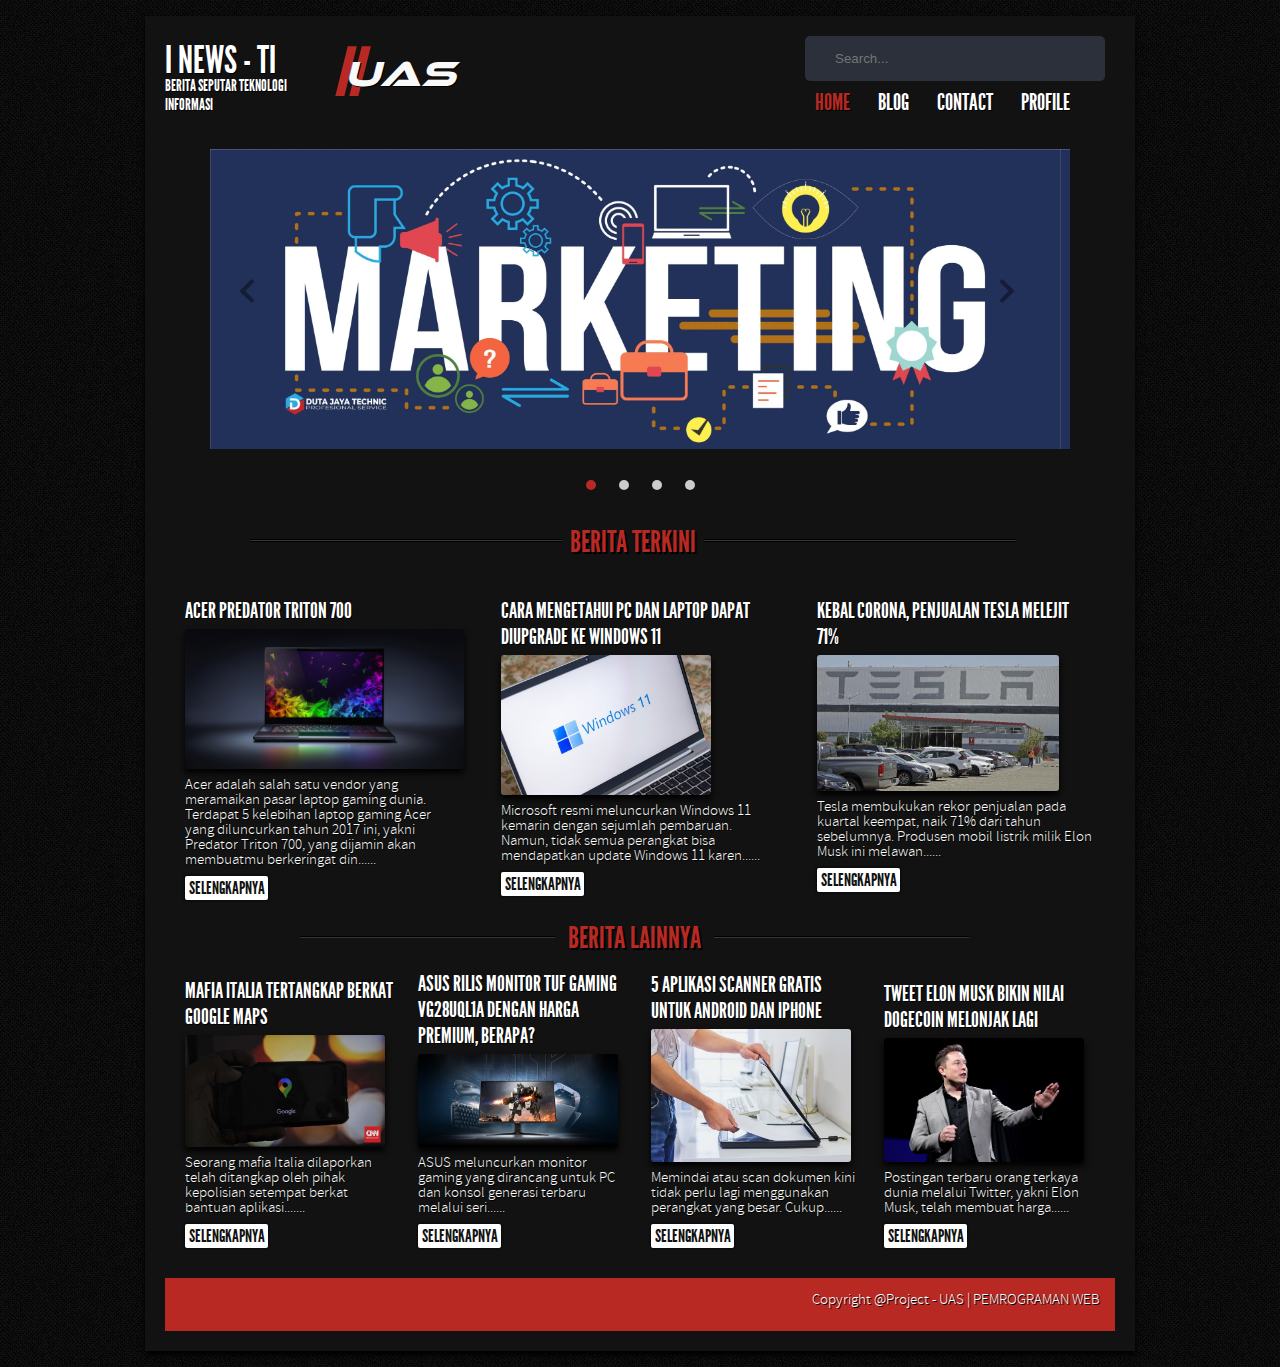
<file: index.html>
<!DOCTYPE html>
<html>
    <head>
        <meta charset="utf-8" />
        <link rel="stylesheet" href="css/style.css" />
		<link rel="stylesheet" href="css/slide.css" type="text/css" media="screen" />
		<link rel="stylesheet" href="css/default/default.css" type="text/css" media="screen" />
		<link rel="stylesheet" href="css/pencarian.css" type="text/css" media="screen" />
		
        <title>I News TI</title>
    </head>
	<body id="home">
		<div id="wrapper">
			
			<!--__--__--__--__--__--  L O G O  &   N A V    B A R --__--___--__--__--__-->
			<header>
				<div class="box">
					<div class="pencarian">
						<!-- <form action="index.html" method="get">
						<span  class="icon"><i class="fa fa-search"></i></span> -->
						<input type="search" id="search" placeholder="Search..." />

					</div>
				  </div>
				<div id="logo">
				<h1 style="margin-top: -43px;">I News - TI <span id="iisrt"><span id="ii">II</span>  
					<span id="srt">UAS</span></span></h1>
				<div id="tagline">
					<h2>Berita seputar Teknologi Informasi</h2>
				</div>
				</div>
				<nav>
					<ul style="margin-top: -10px;">
						<li><a href="index.html" id="homenav">Home</a></li>
						<li><a href="blog.html" id="blognav">Blog</a></li>
						<li><a href="contact.html">Contact</a></li>
						<li><a href="profile.html">Profile</a></li>
						
					</ul>
				</nav>
					
			</header>
			
			<!--__--__--__--__--   S L I D E R --__--__--__--___--__--__--__-->
			<div class="slider-wrapper ">
				<div id="slider">
					<div id="frame">
						<input type="radio" name="frame" id="frame1" checked />
						<input type="radio" name="frame" id="frame2" />
						<input type="radio" name="frame" id="frame3" />
						<input type="radio" name="frame" id="frame4" />
						<div id="slides">
							<div id="overflow">
								<div class="inner">

									<div  class="frame frame_1">
										<div class="frame-content"> </div>
									</div>

									<div class="frame frame_2">
										<div class="frame-content">
											<h2></h2>
										</div>
									</div>
									<div class="frame frame_3">
										<div class="frame-content">
											<h2></h2>
										</div>
									</div>
									<div class="frame frame_4">
										<div class="frame-content">
											<h2></h2>
										</div>
									</div>
								</div>
							</div>
						</div>
						<div id="controls">
							<label for="frame1"></label>
							<label for="frame2"></label>
							<label for="frame3"></label>
							<label for="frame4"></label>
						</div>
						<div id="bullets">
							<label for="frame1"></label>
							<label for="frame2"></label>
							<label for="frame3"></label>
							<label for="frame4"></label>
						</div>
						
					</div>
				</div>
				
			</div>
			
			<!--__--__--__--__--  M A I N   C O N T E N T  --__--__--__--___--__--__-->
			<section>
				<div id="line">
					<div class="dline"></div>
					<h1 style="color: #b82924;">BERITA TERKINI</h1>
					<div class="dline"></div>
				</div>
				<div id="ourserv">
					<article>
						<h1>Acer Predator Triton 700</h1>
						<img width="279" src= "images/laptop/hero.png" alt="" />
						<p> Acer adalah salah satu vendor yang meramaikan pasar laptop gaming dunia. Terdapat 5 kelebihan laptop gaming Acer yang diluncurkan tahun 2017 ini, yakni Predator Triton 700, yang dijamin akan membuatmu berkeringat din......</p>
						<a href="acer.html" class="rm">Selengkapnya</a>
					</article>
					<article>
						<h1>Cara Mengetahui PC dan Laptop Dapat Diupgrade ke Windows 11</h1>
						<img width="210"  src= "images/windows11/1.jpg" alt="" />
						<p> Microsoft resmi meluncurkan Windows 11 kemarin dengan sejumlah pembaruan. Namun, tidak semua perangkat 
							bisa mendapatkan update Windows 11 karen......</p>
						<a href="windows11.html" class="rm">Selengkapnya</a>
					</article>
					<article>
						<h1>Kebal Corona, Penjualan Tesla Melejit 71%</h1>
						<img width="242" src= "images/corona/4.jpeg" alt="" />
						<p>Tesla membukukan rekor penjualan pada kuartal keempat, naik 71% dari tahun sebelumnya. 
							Produsen mobil listrik milik Elon Musk ini melawan......</p>
						<a href="tesla.html" class="rm">Selengkapnya</a>
					</article>
				</div>
				<div id="sline">

					<div class="sdline"></div>
					<h1 style="color: #b82924;">BERITA LAINNYA</h1>
					<div class="sdline"></div>
				</div>

				<div id="latestp">
					<article>
						<h1>Mafia Italia Tertangkap Berkat Google Maps</h1>
						<img width="200" src= "images/Mafiajpg/1.jpeg" alt="" />
						<p> Seorang mafia Italia dilaporkan telah ditangkap oleh pihak kepolisian setempat berkat bantuan aplikasi.......</p>
						<a href="Mafia.html" class="rm">Selengkapnya</a>
					</article>
					<article>
						<h1>ASUS Rilis Monitor TUF Gaming VG28UQL1A dengan Harga Premium, Berapa?</h1>
						<img width="200" src= "images/MONITOR ASUS/kv1.png" alt="" />
						<p> 
							ASUS meluncurkan monitor gaming yang dirancang untuk PC dan konsol generasi terbaru melalui seri......</p>
						<a href="monitorAsus.html" class="rm">Selengkapnya</a>
					</article>
					<article>
						<h1>5 Aplikasi Scanner Gratis untuk Android dan iPhone</h1>
						<img width="200" src= "images/5scanner/1..jpg" alt="" />
						<p>Memindai atau scan dokumen kini tidak perlu lagi menggunakan perangkat yang besar. Cukup......</p>
						<a href="5apkandroidios.html" class="rm">Selengkapnya</a>
					</article>
					<article>
						<h1>Tweet Elon Musk Bikin Nilai Dogecoin Melonjak Lagi</h1>
						<img width="200" src= "images/JPG MUSK/1.jpg" alt="" />
						<p> Postingan terbaru orang terkaya dunia melalui Twitter, yakni Elon Musk, telah membuat harga......</p>
						<a href="BeritaMusk.html" class="rm">Selengkapnya</a>
					</article>
				</div>
			</section>	
					
			<!--__--__--__--__--    F O O T E R --__--__--__--___--__--__--__-->
			<footer style="background: #b82924;">
				<p>Copyright @Project - UAS | PEMROGRAMAN WEB</p>
			</footer>
		</div>			
	</body>
</html>
</file>
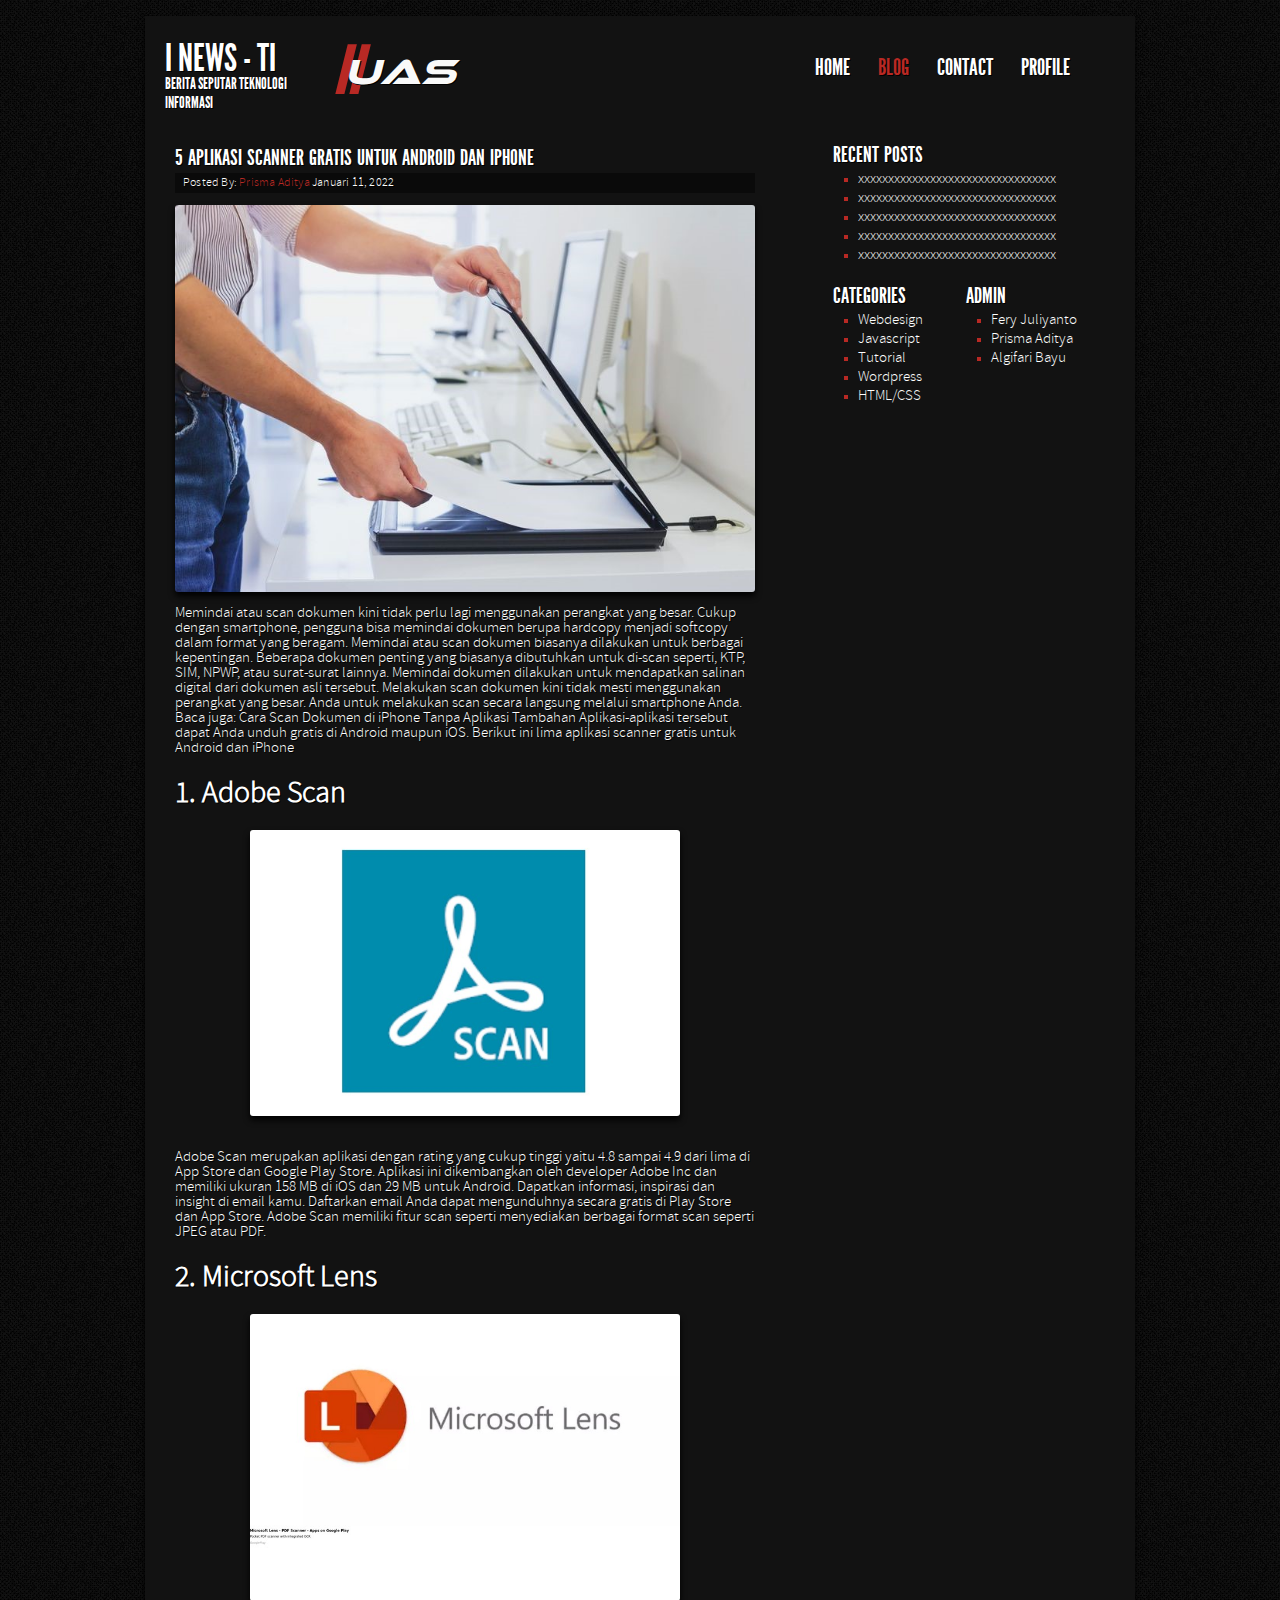
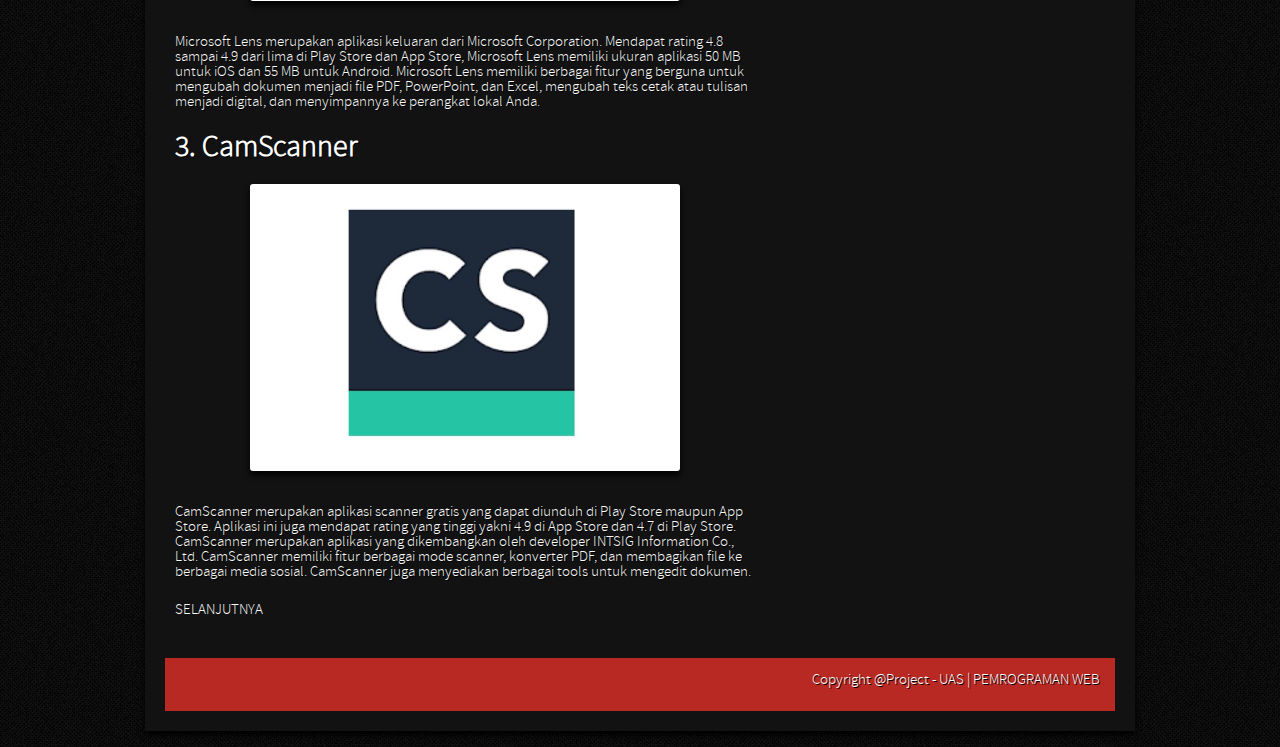
<file: 5apkandroidios.html>
<!DOCTYPE html>
<html>
    <head>
        <meta charset="utf-8" />
        <link rel="stylesheet" href="css/style.css" />
		<link rel="stylesheet" href="css/default/default.css" type="text/css" media="screen" />
		
        <title>I News TI</title>
    </head>
	<body id="blog">
		<div id="wrapper">
		
			<!--__--__--__--__--__--  L O G O  &   N A V    B A R --__--___--__--__--__-->
			<header>
				<div id="logo">
				<h1>I News - TI <span id="iisrt"><span id="ii">II</span>  <span id="srt">UAS</span></span></h1>
				<div id="tagline">
					<h2>Berita seputar Teknologi Informasi</h2>
				</div>
				</div>
				<nav>
					<ul>
						<li><a href="index.html" id="homenav">Home</a></li>
						<li><a href="blog.html" id="blognav">Blog</a></li>
						<li><a href="contact.html">Contact</a></li>
						<li><a href="profile.html">Profile</a></li>
					</ul>
				</nav>
			</header>
			
			<!--__--__--__--__--  M A I N   C O N T E N T  --__--__--__--___--__--__-->
			<section>
				<article id="singlepost">
					<h1><a href="">5 Aplikasi Scanner Gratis untuk Android dan iPhone</a></h1>
					<h2>Posted By: <a style="color:#b82924;" href="#">Prisma Aditya</a> Januari 11, 2022 </h2>
					<img width="580" src="images/5scanner/1..jpg" alt="" />
					<p>
                        Memindai atau scan dokumen kini tidak perlu lagi menggunakan perangkat yang besar. Cukup dengan smartphone, pengguna bisa memindai dokumen berupa hardcopy menjadi softcopy dalam format yang beragam. Memindai atau scan dokumen biasanya dilakukan untuk berbagai kepentingan. Beberapa dokumen penting yang biasanya dibutuhkan untuk di-scan seperti, KTP, SIM, NPWP, atau surat-surat lainnya. Memindai dokumen dilakukan untuk mendapatkan salinan digital dari dokumen asli tersebut. Melakukan scan dokumen kini tidak mesti menggunakan perangkat yang besar. Anda untuk melakukan scan secara langsung melalui smartphone Anda. Baca juga: Cara Scan Dokumen di iPhone Tanpa Aplikasi Tambahan Aplikasi-aplikasi tersebut dapat Anda unduh gratis di Android maupun iOS. Berikut ini lima aplikasi scanner gratis untuk Android dan iPhone 
                    </p>
                    
                    <br>
                    <h1>1. Adobe Scan</h1>
					<span class="center"><img width = "430" src="images/5scanner/2..jpg" alt="" /></span>

					<p>
                        Adobe Scan merupakan aplikasi dengan rating yang cukup tinggi yaitu 4.8 sampai 4.9 dari lima di App Store dan Google Play Store. Aplikasi ini dikembangkan oleh developer Adobe Inc dan memiliki ukuran 158 MB di iOS dan 29 MB untuk Android. Dapatkan informasi, inspirasi dan insight di email kamu. Daftarkan email Anda dapat mengunduhnya secara gratis di Play Store dan App Store. Adobe Scan memiliki fitur scan seperti menyediakan berbagai format scan seperti JPEG atau PDF.
                    </p>
                    <br>

                    <h1>2. Microsoft Lens</h1>
					<span class="center"><img width = "430" src="images/5scanner/3.jpg" alt="" /></span>

					<p>
                        Microsoft Lens merupakan aplikasi keluaran dari Microsoft Corporation. Mendapat rating 4.8 sampai 4.9 dari lima di Play Store dan App Store, Microsoft Lens memiliki ukuran aplikasi 50 MB untuk iOS dan 55 MB untuk Android. Microsoft Lens memiliki berbagai fitur yang berguna untuk mengubah dokumen menjadi file PDF, PowerPoint, dan Excel, mengubah teks cetak atau tulisan menjadi digital, dan menyimpannya ke perangkat lokal Anda.
                    </p>
                    <br>

                    <h1>3. CamScanner</h1>
					<span class="center"><img width = "430" src="images/5scanner/4.jpg" alt="" /></span>

					<p>
                        CamScanner merupakan aplikasi scanner gratis yang dapat diunduh di Play Store maupun App Store. Aplikasi ini juga mendapat rating yang tinggi yakni 4.9 di App Store dan 4.7 di Play Store. CamScanner merupakan aplikasi yang dikembangkan oleh developer INTSIG Information Co., Ltd. CamScanner memiliki fitur berbagai mode scanner, konverter PDF, dan membagikan file ke berbagai media sosial. CamScanner juga menyediakan berbagai tools untuk mengedit dokumen.
                    </p>
                    <br>

                    <a href="5apkandroidios2.html" >SELANJUTNYA</a>

					</article>

				<!--__--__--__--  S I D E B A R --__--__--__--__-->
				<div id="sidebar">
					<aside>
						<h1>Recent Posts</h1>
						<ul>
							<li><a href="#">xxxxxxxxxxxxxxxxxxxxxxxxxxxxxxxxx</a></li>
							<li><a href="#">xxxxxxxxxxxxxxxxxxxxxxxxxxxxxxxxx</a></li>
							<li><a href="#">xxxxxxxxxxxxxxxxxxxxxxxxxxxxxxxxx</a></li>
							<li><a href="#">xxxxxxxxxxxxxxxxxxxxxxxxxxxxxxxxx</a></li>
							<li><a href="#">xxxxxxxxxxxxxxxxxxxxxxxxxxxxxxxxx</a></li>					
						</ul>
					</aside>
					<aside>
						<div id="cat">
							<h1>Categories</h1>
							<ul>
								<li><a href="#">Webdesign</a>
								<li><a href="#">Javascript</a>
								<li><a href="#">Tutorial</a>
								<li><a href="#">Wordpress</a>
								<li><a href="#">HTML/CSS</a>
							</ul>
						</div>
						<div id="archives">
							<h1>Admin</h1>
							<ul>
								<li><a href="#">Fery Juliyanto</a>
								<li><a href="#">Prisma Aditya</a>
								<li><a href="#">Algifari Bayu</a>
							</ul>
						</div>
					</aside>
				</div>
			</section>
			<!--__--__--__--__--  T H E    F O O T E R --__--__--__--___--__--__--__-->
			<footer style="background: #b82924;">
				<p>Copyright @Project - UAS | PEMROGRAMAN WEB</p>
			</footer>
		</div>			
	</body>
</html>
</file>
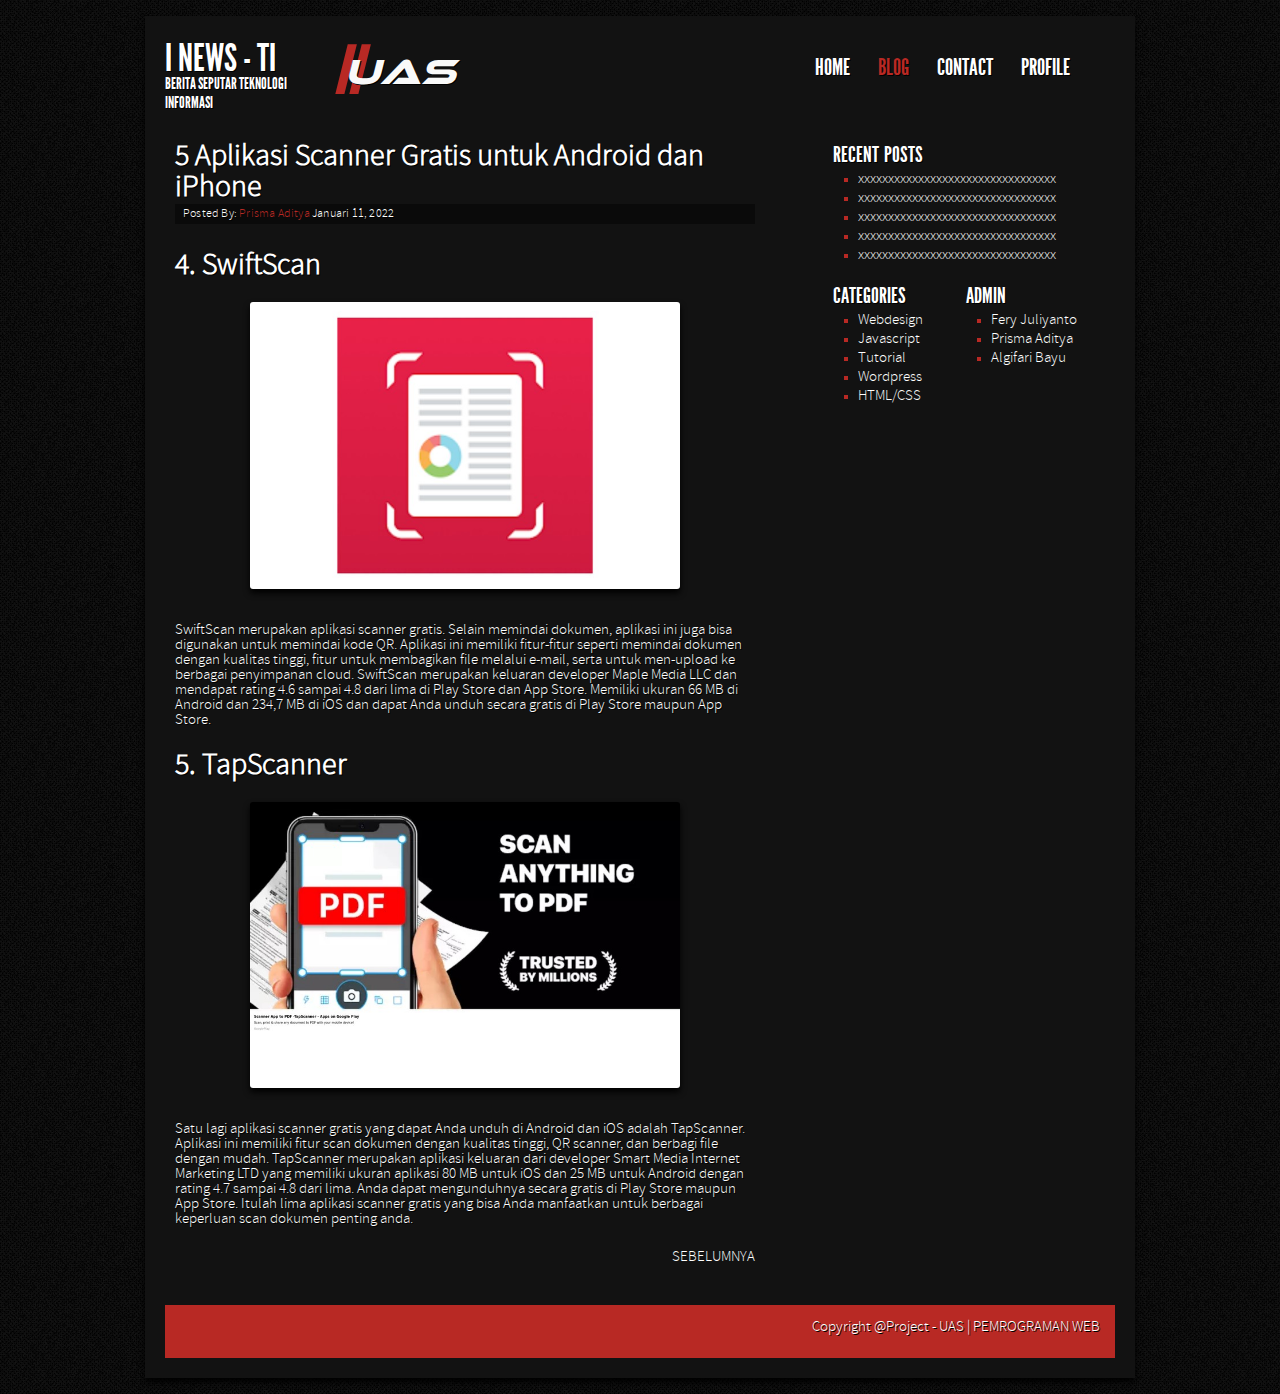
<file: 5apkandroidios2.html>
<!DOCTYPE html>
<html>
    <head>
        <meta charset="utf-8" />
        <link rel="stylesheet" href="css/style.css" />
		<link rel="stylesheet" href="css/default/default.css" type="text/css" media="screen" />
		
        <title>I News TI</title>
    </head>
	<body id="blog">
		<div id="wrapper">
		
			<!--__--__--__--__--__--  L O G O  &   N A V    B A R --__--___--__--__--__-->
			<header>
				<div id="logo">
				<h1>I News - TI <span id="iisrt"><span id="ii">II</span>  <span id="srt">UAS</span></span></h1>
				<div id="tagline">
					<h2>Berita seputar Teknologi Informasi</h2>
				</div>
				</div>
				<nav>
					<ul>
						<li><a href="index.html" id="homenav">Home</a></li>
						<li><a href="blog.html" id="blognav">Blog</a></li>
						<li><a href="contact.html">Contact</a></li>
						<li><a href="profile.html">Profile</a></li
					</ul>
				</nav>
			</header>
			
			<!--__--__--__--__--  M A I N   C O N T E N T  --__--__--__--___--__--__-->
			<section>
				<article id="singlepost">
					<h1>5 Aplikasi Scanner Gratis untuk Android dan iPhone</a></h1>
					<h2>Posted By: <a style="color:#b82924;" href="#">Prisma Aditya</a> Januari 11, 2022 </h2>
                    
                    <br>
                    <h1>4. SwiftScan</h1>
					<span class="center"><img width = "430" src="images/5scanner/5.jpg" alt="" /></span>

					<p>
                        SwiftScan merupakan aplikasi scanner gratis. Selain memindai dokumen, aplikasi ini juga bisa digunakan untuk memindai kode QR. Aplikasi ini memiliki fitur-fitur seperti memindai dokumen dengan kualitas tinggi, fitur untuk membagikan file melalui e-mail, serta untuk men-upload ke berbagai penyimpanan cloud. SwiftScan merupakan keluaran developer Maple Media LLC dan mendapat rating 4.6 sampai 4.8 dari lima di Play Store dan App Store. Memiliki ukuran 66 MB di Android dan 234,7 MB di iOS dan dapat Anda unduh secara gratis di Play Store maupun App Store. 
                    </p>
                    <br>

                    <h1>5. TapScanner</h1>
					<span class="center"><img width = "430" src="images/5scanner/6.jpg" alt="" /></span>

					<p>
                        Satu lagi aplikasi scanner gratis yang dapat Anda unduh di Android dan iOS adalah TapScanner. Aplikasi ini memiliki fitur scan dokumen dengan kualitas tinggi, QR scanner, dan berbagi file dengan mudah. TapScanner merupakan aplikasi keluaran dari developer Smart Media Internet Marketing LTD yang memiliki ukuran aplikasi 80 MB untuk iOS dan 25 MB untuk Android dengan rating 4.7 sampai 4.8 dari lima. Anda dapat mengunduhnya secara gratis di Play Store maupun App Store. Itulah lima aplikasi scanner gratis yang bisa Anda manfaatkan untuk berbagai keperluan scan dokumen penting anda.
                    </p>
                    <br>

                    <a class="right" href="5apkandroidios.html" >SEBELUMNYA</a>

					</article>

				<!--__--__--__--  S I D E B A R --__--__--__--__-->
				<div id="sidebar">
					<aside>
						<h1>Recent Posts</h1>
						<ul>
							<li><a href="#">xxxxxxxxxxxxxxxxxxxxxxxxxxxxxxxxx</a></li>
							<li><a href="#">xxxxxxxxxxxxxxxxxxxxxxxxxxxxxxxxx</a></li>
							<li><a href="#">xxxxxxxxxxxxxxxxxxxxxxxxxxxxxxxxx</a></li>
							<li><a href="#">xxxxxxxxxxxxxxxxxxxxxxxxxxxxxxxxx</a></li>
							<li><a href="#">xxxxxxxxxxxxxxxxxxxxxxxxxxxxxxxxx</a></li>					
						</ul>
					</aside>
					<aside>
						<div id="cat">
							<h1>Categories</h1>
							<ul>
								<li><a href="#">Webdesign</a>
								<li><a href="#">Javascript</a>
								<li><a href="#">Tutorial</a>
								<li><a href="#">Wordpress</a>
								<li><a href="#">HTML/CSS</a>
							</ul>
						</div>
						<div id="archives">
							<h1>Admin</h1>
							<ul>
								<li><a href="#">Fery Juliyanto</a>
								<li><a href="#">Prisma Aditya</a>
								<li><a href="#">Algifari Bayu</a>
							</ul>
						</div>
					</aside>
				</div>
			</section>
			<!--__--__--__--__--  T H E    F O O T E R --__--__--__--___--__--__--__-->
			<footer style="background: #b82924;">
				<p>Copyright @Project - UAS | PEMROGRAMAN WEB</p>
			</footer>
		</div>			
	</body>
</html>
</file>
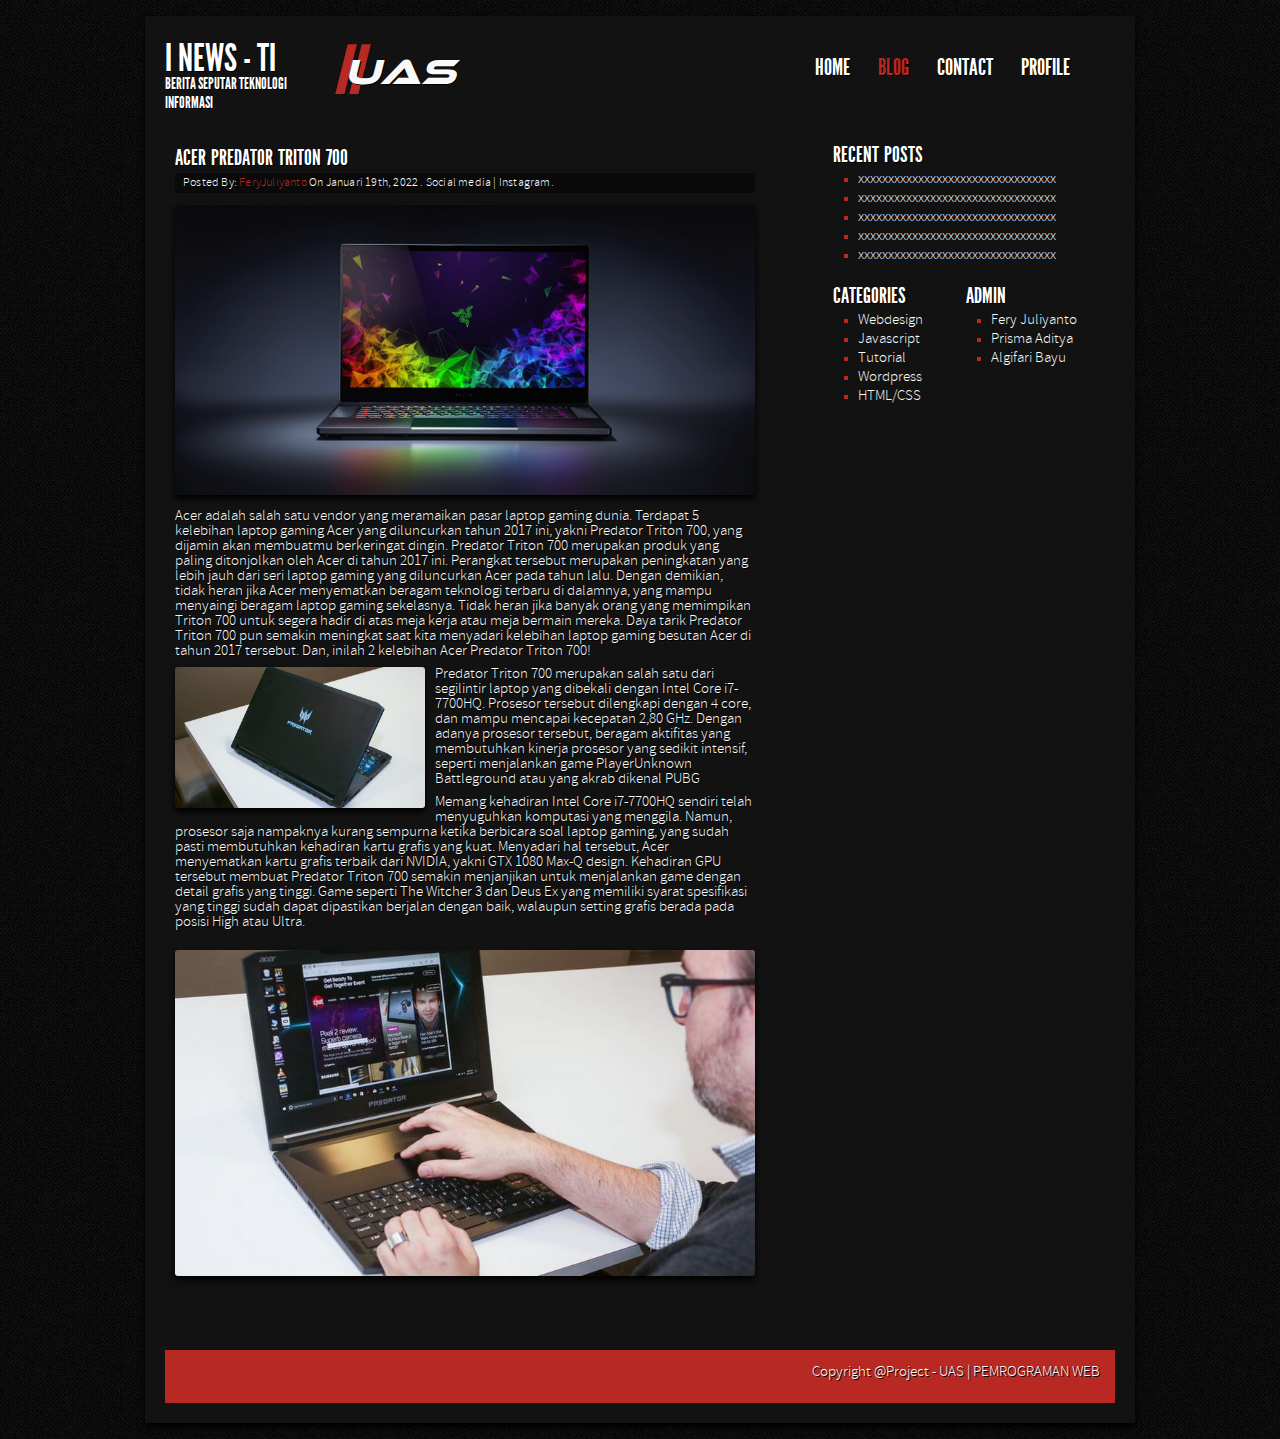
<file: acer.html>
<!DOCTYPE html>
<html>
    <head>
        <meta charset="utf-8" />
        <link rel="stylesheet" href="css/style.css" />
		<link rel="stylesheet" href="css/default/default.css" type="text/css" media="screen" />
		
        <title>I News TI</title>
    </head>
	<body id="blog">
		<div id="wrapper">
		
			<!--__--__--__--__--__--  L O G O  &   N A V    B A R --__--___--__--__--__-->
			<header>
				<div id="logo">
				<h1>I News - TI <span id="iisrt"><span id="ii">II</span>  <span id="srt">UAS</span></span></h1>
				<div id="tagline">
					<h2>Berita seputar Teknologi Informasi</h2>
				</div>
				</div>
				<nav>
					<ul>
						<li><a href="index.html" id="homenav">Home</a></li>
						<li><a href="blog.html" id="blognav">Blog</a></li>
						<li><a href="contact.html">Contact</a></li>
						<li><a href="profile.html">Profile</a></li>
					</ul>
				</nav>
			</header>
			
			<!--__--__--__--__--  M A I N   C O N T E N T  --__--__--__--___--__--__-->
			<section>
				<article id="singlepost">
					<h1><a href="singlepost.html">Acer Predator Triton 700</a></h1>
					<h2>Posted By: <a style="color:#b82924;" href="#">FeryJuliyanto</a> On Januari 19th, 2022  .   Social media | <a href="#">Instagram</a>.</h2>
					<img width="580" src="images/laptop/hero.png" alt="" />
					<p>Acer adalah salah satu vendor yang meramaikan pasar laptop gaming dunia. Terdapat 5 kelebihan laptop gaming Acer yang 
						diluncurkan tahun 2017 ini, yakni Predator Triton 700, yang dijamin akan membuatmu berkeringat dingin.
						Predator Triton 700 merupakan produk yang paling ditonjolkan oleh Acer di tahun 2017 ini. Perangkat tersebut
						merupakan peningkatan yang lebih jauh dari seri laptop gaming yang diluncurkan Acer pada tahun lalu.
						Dengan demikian, tidak heran jika Acer menyematkan beragam teknologi terbaru di dalamnya, yang mampu
						menyaingi beragam laptop gaming sekelasnya. Tidak heran jika banyak orang yang memimpikan Triton 700
						untuk segera hadir di atas meja kerja atau meja bermain mereka.
						Daya tarik Predator Triton 700 pun semakin meningkat saat kita menyadari kelebihan laptop
						gaming besutan Acer di tahun 2017 tersebut. Dan, inilah 2 kelebihan Acer Predator Triton 700!</p>
					<span class="left"><img width = "250" src="images/laptop/hero1.jpg" alt="" /></span>

					<p>Predator Triton 700 merupakan salah satu dari segilintir laptop yang dibekali dengan Intel Core i7-7700HQ. 
						Prosesor tersebut dilengkapi dengan 4 core, dan mampu mencapai kecepatan 2,80 GHz.
						Dengan adanya prosesor tersebut, beragam aktifitas yang membutuhkan kinerja prosesor yang sedikit intensif, 
						seperti menjalankan game PlayerUnknown Battleground atau yang akrab dikenal PUBG
					</p>
					<p>Memang kehadiran Intel Core i7-7700HQ sendiri telah menyuguhkan komputasi yang menggila. Namun, prosesor 
						saja nampaknya kurang sempurna ketika berbicara soal laptop gaming, yang sudah pasti membutuhkan kehadiran kartu grafis yang kuat.
						Menyadari hal tersebut, Acer menyematkan kartu grafis terbaik dari NVIDIA, yakni GTX 1080 Max-Q design. 
						Kehadiran GPU tersebut membuat Predator Triton 700 semakin menjanjikan untuk menjalankan game dengan detail grafis yang tinggi.
						Game seperti The Witcher 3 dan Deus Ex yang memiliki syarat spesifikasi yang tinggi sudah dapat dipastikan 
						berjalan dengan baik, walaupun setting grafis berada pada posisi High atau Ultra.</p>
					<span class="center"><img width = "580" src="images/laptop/hero2.jpg" alt="" /></span>
					</article>

				<!--__--__--__--  S I D E B A R --__--__--__--__-->
				<div id="sidebar">
					<aside>
						<h1>Recent Posts</h1>
						<ul>
							<li><a href="#">xxxxxxxxxxxxxxxxxxxxxxxxxxxxxxxxx</a></li>
							<li><a href="#">xxxxxxxxxxxxxxxxxxxxxxxxxxxxxxxxx</a></li>
							<li><a href="#">xxxxxxxxxxxxxxxxxxxxxxxxxxxxxxxxx</a></li>
							<li><a href="#">xxxxxxxxxxxxxxxxxxxxxxxxxxxxxxxxx</a></li>
							<li><a href="#">xxxxxxxxxxxxxxxxxxxxxxxxxxxxxxxxx</a></li>
										
						</ul>
					</aside>
					<aside>
						<div id="cat">
							<h1>Categories</h1>
							<ul>
								<li><a href="#">Webdesign</a>
								<li><a href="#">Javascript</a>
								<li><a href="#">Tutorial</a>
								<li><a href="#">Wordpress</a>
								<li><a href="#">HTML/CSS</a>
							</ul>
						</div>
						<div id="archives">
							<h1>Admin</h1>
							<ul>
								<li><a href="#">Fery Juliyanto</a>
								<li><a href="#">Prisma Aditya</a>
								<li><a href="#">Algifari Bayu</a>
							</ul>
						</div>
					</aside>
				</div>
			</section>
			<!--__--__--__--__--  T H E    F O O T E R --__--__--__--___--__--__--__-->
			<footer style="background: #b82924;">
				<p>Copyright @Project - UAS | PEMROGRAMAN WEB</p>
			</footer>
		</div>			
	</body>
</html>
</file>
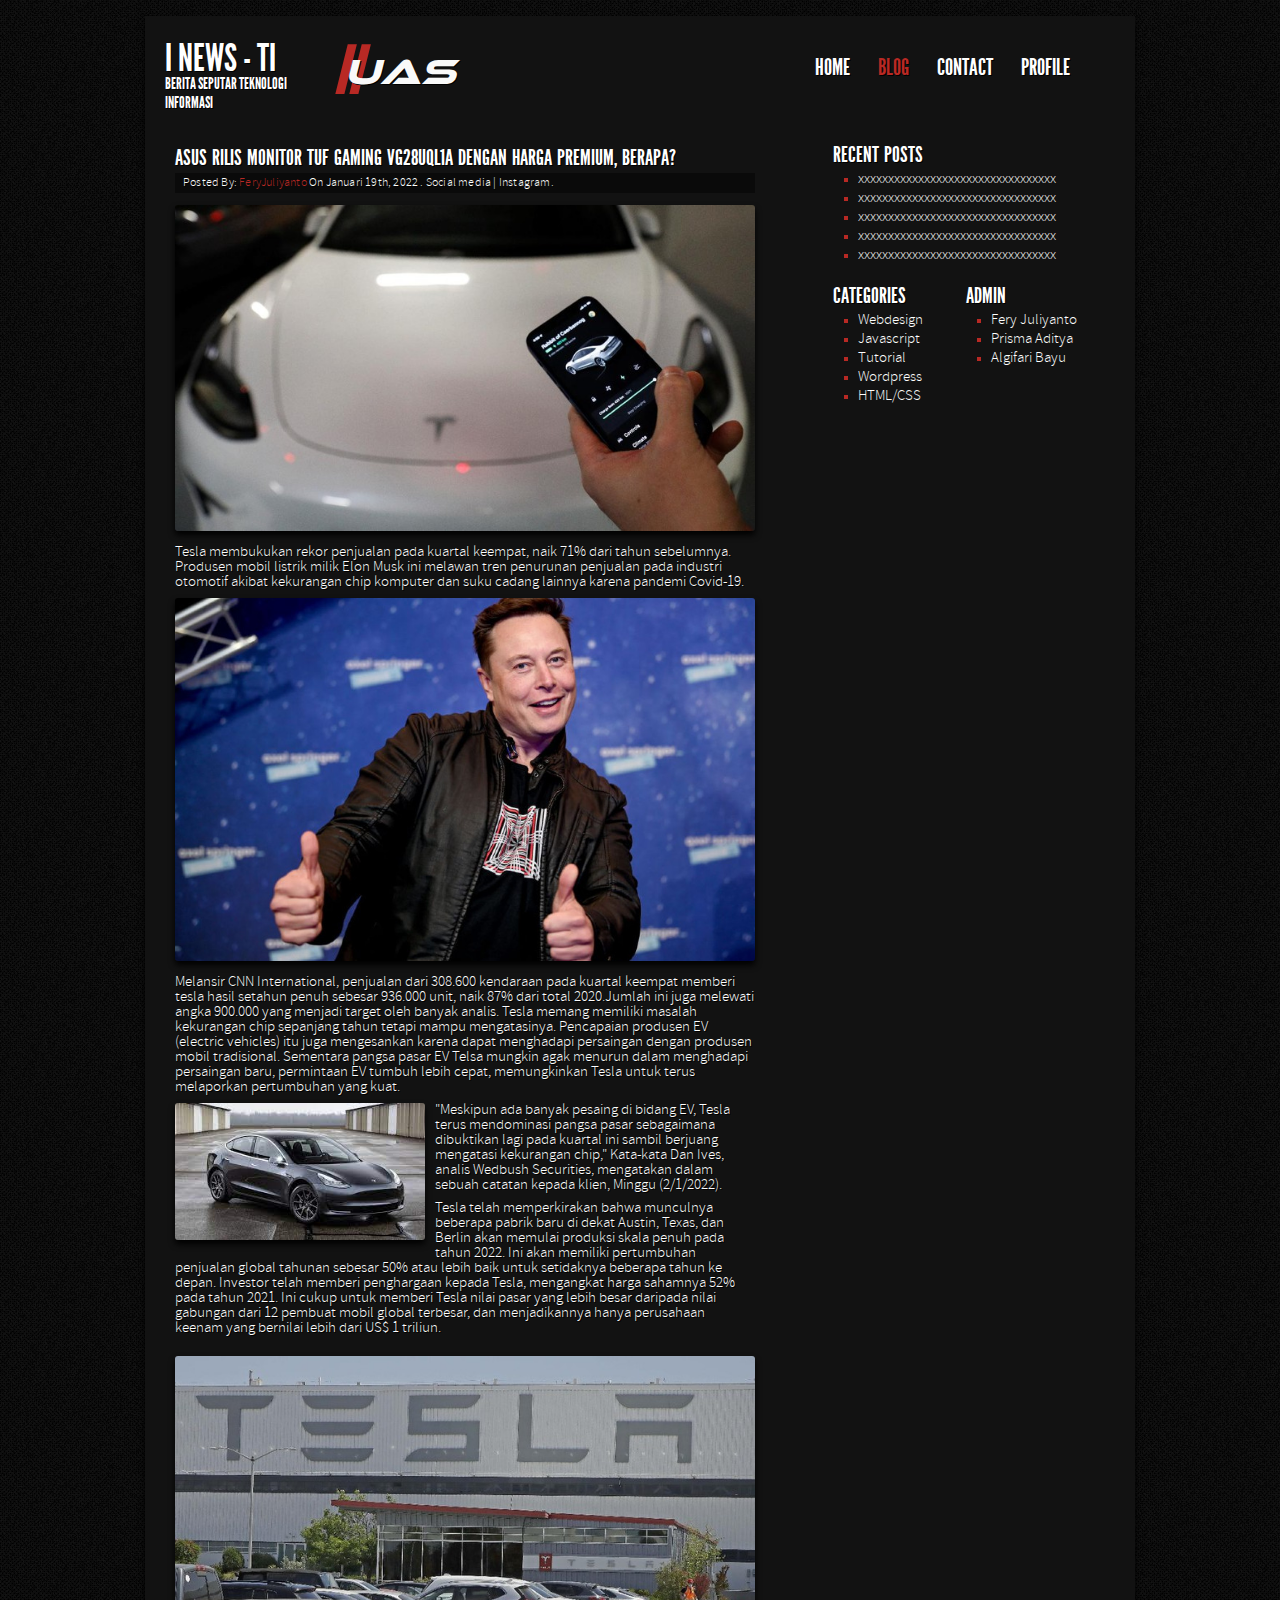
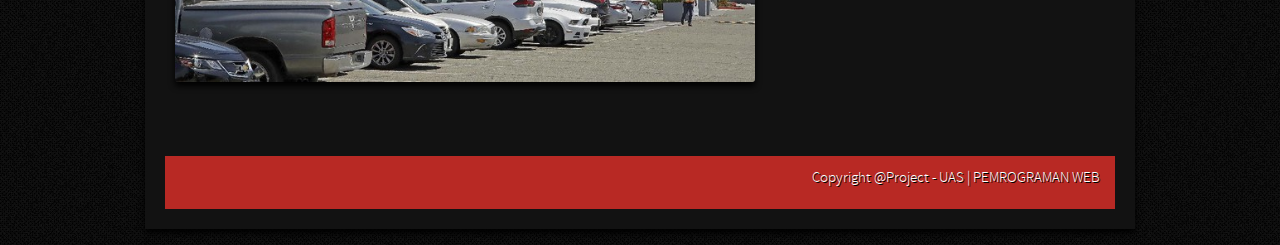
<file: asus.html>
<!DOCTYPE html>
<html>
    <head>
        <meta charset="utf-8" />
        <link rel="stylesheet" href="css/style.css" />
		<link rel="stylesheet" href="css/default/default.css" type="text/css" media="screen" />
		
        <title>I News TI</title>
    </head>
	<body id="blog">
		<div id="wrapper">
		
			<!--__--__--__--__--__--  L O G O  &   N A V    B A R --__--___--__--__--__-->
			<header>
				<div id="logo">
				<h1>I News - TI <span id="iisrt"><span id="ii">II</span>  <span id="srt">UAS</span></span></h1>
				<div id="tagline">
					<h2>Berita seputar Teknologi Informasi</h2>
				</div>
				</div>
				<nav>
					<ul>
						<li><a href="index.html" id="homenav">Home</a></li>
						<li><a href="blog.html" id="blognav">Blog</a></li>
						<li><a href="contact.html">Contact</a></li>
						<li><a href="profile.html">Profile</a></li
					</ul>
				</nav>
			</header>
			
			<!--__--__--__--__--  M A I N   C O N T E N T  --__--__--__--___--__--__-->
			<section>
				<article id="singlepost">
					<h1><a href="singlepost.html">ASUS Rilis Monitor TUF Gaming VG28UQL1A dengan Harga Premium, Berapa?</a></h1>
					<h2>Posted By: <a style="color:#b82924;" href="#">FeryJuliyanto</a> On Januari 19th, 2022  .   Social media | <a href="#">Instagram</a>.</h2>
					<img width="580" src="images/corona/1.jpeg" alt="" />
					<p>Tesla membukukan rekor penjualan pada kuartal keempat, naik 71% dari tahun sebelumnya. 
                        Produsen mobil listrik milik Elon Musk ini melawan tren penurunan penjualan pada industri 
                        otomotif akibat kekurangan chip komputer dan suku cadang lainnya karena pandemi Covid-19.</p>

					<img width="580" src="images/corona/2.jpg" alt="" />
					<p>Melansir CNN International, penjualan dari 308.600 kendaraan pada kuartal keempat memberi
                        tesla hasil setahun penuh sebesar 936.000 unit, naik 87% dari total 2020.Jumlah ini juga 
                        melewati angka 900.000 yang menjadi target oleh banyak analis.
                        Tesla memang memiliki masalah kekurangan chip sepanjang tahun tetapi mampu mengatasinya.
                         Pencapaian produsen EV (electric vehicles) itu juga mengesankan karena dapat menghadapi persaingan dengan produsen mobil tradisional.
                        Sementara pangsa pasar EV Telsa mungkin agak menurun dalam menghadapi persaingan baru, 
                        permintaan EV tumbuh lebih cepat, memungkinkan Tesla untuk terus melaporkan pertumbuhan yang kuat.
					</p>
                    <span class="left"><img width = "250" src="images/corona/3.jpg" alt="" /></span>
					<p>"Meskipun ada banyak pesaing di bidang EV, Tesla terus mendominasi pangsa pasar sebagaimana dibuktikan 
                        lagi pada kuartal ini sambil berjuang mengatasi kekurangan chip," 
                        Kata-kata Dan Ives, analis Wedbush Securities, mengatakan dalam sebuah catatan kepada klien, 
                        Minggu (2/1/2022).
                    </p>
                    <p>Tesla telah memperkirakan bahwa munculnya beberapa pabrik baru di dekat Austin, Texas,
                        dan Berlin akan memulai produksi skala penuh pada tahun 2022. Ini akan memiliki pertumbuhan 
                        penjualan global tahunan sebesar 50% atau lebih baik untuk setidaknya beberapa tahun ke depan.
                       Investor telah memberi penghargaan kepada Tesla, mengangkat harga sahamnya 52% pada tahun 2021. 
                       Ini cukup untuk memberi Tesla nilai pasar yang lebih besar daripada nilai gabungan dari 12 pembuat 
                       mobil global terbesar, dan menjadikannya hanya perusahaan keenam yang bernilai lebih dari US$ 1 triliun.
                       </p>
					<span class="center"><img width = "580" src="images/corona/4.jpeg" alt="" /></span>
                   
					</article>

				<!--__--__--__--  S I D E B A R --__--__--__--__-->
				<div id="sidebar">
					<aside>
						<h1>Recent Posts</h1>
						<ul>
							<li><a href="#">xxxxxxxxxxxxxxxxxxxxxxxxxxxxxxxxx</a></li>
							<li><a href="#">xxxxxxxxxxxxxxxxxxxxxxxxxxxxxxxxx</a></li>
							<li><a href="#">xxxxxxxxxxxxxxxxxxxxxxxxxxxxxxxxx</a></li>
							<li><a href="#">xxxxxxxxxxxxxxxxxxxxxxxxxxxxxxxxx</a></li>
							<li><a href="#">xxxxxxxxxxxxxxxxxxxxxxxxxxxxxxxxx</a></li>
										
						</ul>
					</aside>
					<aside>
						<div id="cat">
							<h1>Categories</h1>
							<ul>
								<li><a href="#">Webdesign</a>
								<li><a href="#">Javascript</a>
								<li><a href="#">Tutorial</a>
								<li><a href="#">Wordpress</a>
								<li><a href="#">HTML/CSS</a>
							</ul>
						</div>
						<div id="archives">
							<h1>Admin</h1>
							<ul>
								<li><a href="#">Fery Juliyanto</a>
								<li><a href="#">Prisma Aditya</a>
								<li><a href="#">Algifari Bayu</a>
							</ul>
						</div>
					</aside>
				</div>
			</section>
			<!--__--__--__--__--  T H E    F O O T E R --__--__--__--___--__--__--__-->
			<footer style="background: #b82924;">
				<p>Copyright @Project - UAS | PEMROGRAMAN WEB</p>	
			</footer>
		</div>			
	</body>
</html>
</file>
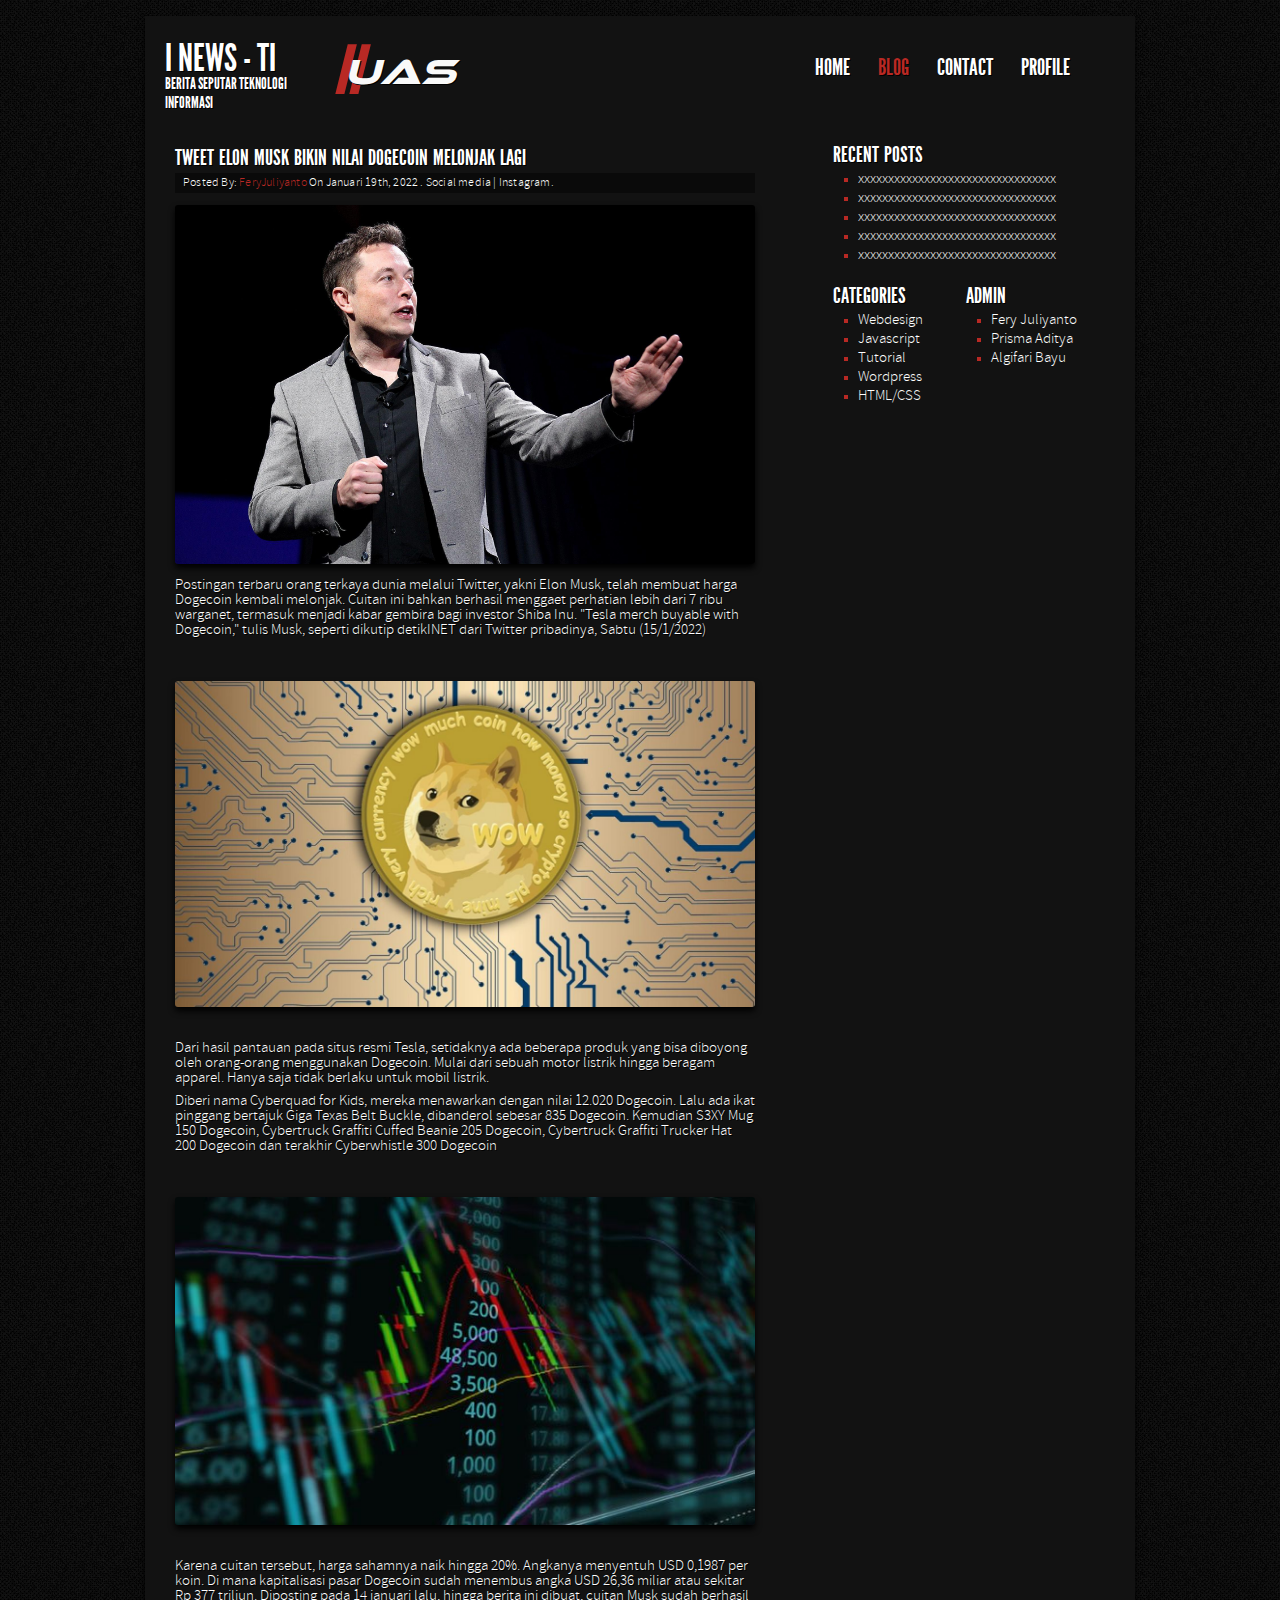
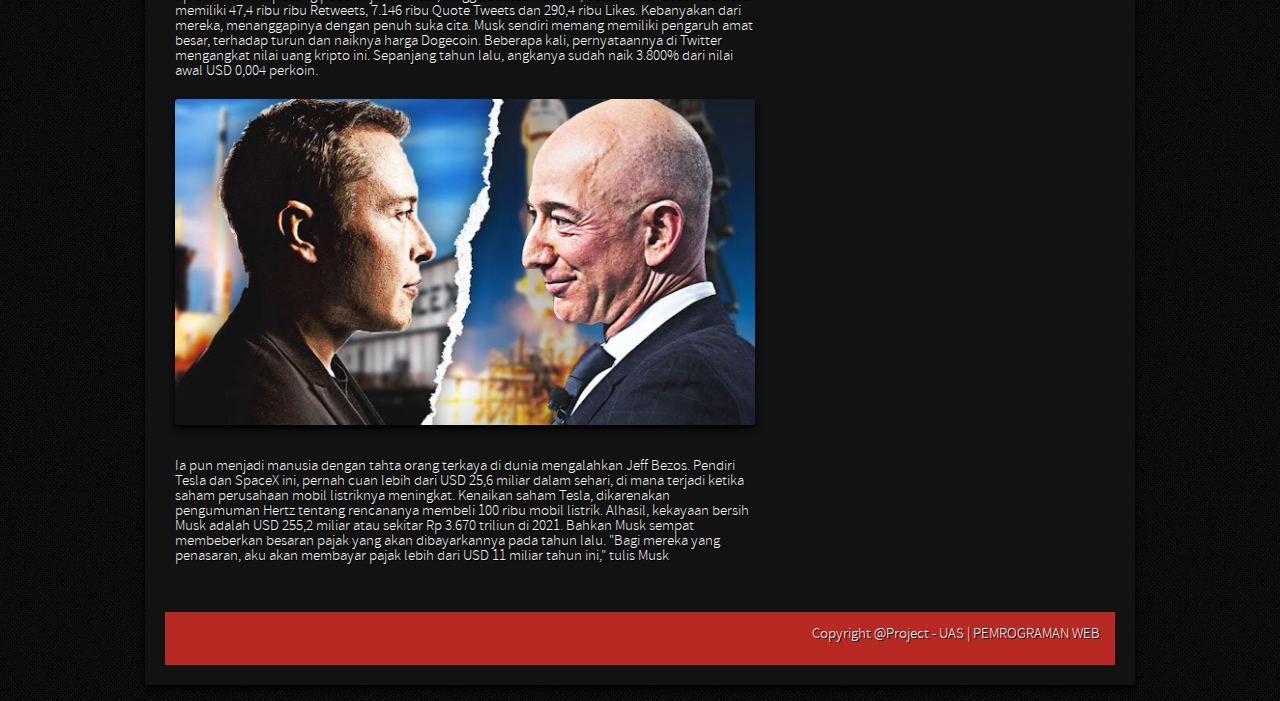
<file: BeritaMusk.html>
<!DOCTYPE html>
<html>
    <head>
        <meta charset="utf-8" />
        <link rel="stylesheet" href="css/style.css" />
		<link rel="stylesheet" href="css/default/default.css" type="text/css" media="screen" />
		
        <title>I News TI</title>
    </head>
	<body id="blog">
		<div id="wrapper">
		
			<!--__--__--__--__--__--  L O G O  &   N A V    B A R --__--___--__--__--__-->
			<header>
				<div id="logo">
				<h1>I News - TI <span id="iisrt"><span id="ii">II</span>  <span id="srt">UAS</span></span></h1>
				<div id="tagline">
					<h2>Berita seputar Teknologi Informasi</h2>
				</div>
				</div>
				<nav>
					<ul>
						<li><a href="index.html" id="homenav">Home</a></li>
						<li><a href="blog.html" id="blognav">Blog</a></li>
						<li><a href="contact.html">Contact</a></li>
						<li><a href="profile.html">Profile</a></li
					</ul>
				</nav>
			</header>
			
			<!--__--__--__--__--  M A I N   C O N T E N T  --__--__--__--___--__--__-->
			<section>
				<article id="singlepost">
					<h1><a href="singlepost.html">Tweet Elon Musk Bikin Nilai Dogecoin Melonjak Lagi</a></h1>
					<h2>Posted By: <a style="color:#b82924;" href="#">FeryJuliyanto</a> On Januari 19th, 2022  .   Social media | <a href="#">Instagram</a>.</h2>
					<img width="580" src="images/JPG MUSK/1.jpg" alt="" />
                    <br>
					<p>
                        Postingan terbaru orang terkaya dunia melalui Twitter, yakni Elon Musk, telah membuat harga Dogecoin kembali melonjak. Cuitan ini bahkan berhasil menggaet perhatian lebih dari 7 ribu warganet, termasuk menjadi kabar gembira bagi investor Shiba Inu.
                        "Tesla merch buyable with Dogecoin," tulis Musk, seperti dikutip detikINET dari Twitter pribadinya, Sabtu (15/1/2022)

                    </p>
                    <br>
					<span class="center"><img width = "580" src="images/JPG MUSK/3.jpg" alt="" /></span>

					<p>
                        Dari hasil pantauan pada situs resmi Tesla, setidaknya ada beberapa produk yang bisa diboyong oleh orang-orang menggunakan Dogecoin. Mulai dari sebuah motor listrik hingga beragam apparel. Hanya saja tidak berlaku untuk mobil listrik.
                    </p>
                    
                    <p>   
                        Diberi nama Cyberquad for Kids, mereka menawarkan dengan nilai 12.020 Dogecoin. Lalu ada ikat pinggang bertajuk Giga Texas Belt Buckle, dibanderol sebesar 835 Dogecoin. Kemudian S3XY Mug 150 Dogecoin, Cybertruck Graffiti Cuffed Beanie 205 Dogecoin, Cybertruck Graffiti Trucker Hat 200 Dogecoin dan terakhir Cyberwhistle 300 Dogecoin
                    </p>
                    <br>
                    <span class="center"><img width = "580" src="images/JPG MUSK/4.png" alt="" /></span>
					<p>
                        Karena cuitan tersebut, harga sahamnya naik hingga 20%. Angkanya menyentuh USD 0,1987 per koin. Di mana kapitalisasi pasar Dogecoin sudah menembus angka USD 26,36 miliar atau sekitar Rp 377 triliun.
                        Diposting pada 14 januari lalu, hingga berita ini dibuat, cuitan Musk sudah berhasil memiliki 47,4 ribu ribu Retweets, 7.146 ribu Quote Tweets dan 290,4 ribu Likes. Kebanyakan dari mereka, menanggapinya dengan penuh suka cita.
                        Musk sendiri memang memiliki pengaruh amat besar, terhadap turun dan naiknya harga Dogecoin. Beberapa kali, pernyataannya di Twitter mengangkat nilai uang kripto ini. Sepanjang tahun lalu, angkanya sudah naik 3.800% dari nilai awal USD 0,004 perkoin.
                    </p>
					<span class="center"><img width = "580" src="images/JPG MUSK/2.jpg" alt="" /></span>
					<p>
                        Ia pun menjadi manusia dengan tahta orang terkaya di dunia mengalahkan Jeff Bezos. Pendiri Tesla dan SpaceX ini, pernah cuan lebih dari USD 25,6 miliar dalam sehari, di mana terjadi ketika saham perusahaan mobil listriknya meningkat.
                        Kenaikan saham Tesla, dikarenakan pengumuman Hertz tentang rencananya membeli 100 ribu mobil listrik. Alhasil, kekayaan bersih Musk adalah USD 255,2 miliar atau sekitar Rp 3.670 triliun di 2021. Bahkan Musk sempat membeberkan besaran pajak yang akan dibayarkannya pada tahun lalu.
                        "Bagi mereka yang penasaran, aku akan membayar pajak lebih dari USD 11 miliar tahun ini," tulis Musk

                    </p>
                    </article>

				<!--__--__--__--  S I D E B A R --__--__--__--__-->
				<div id="sidebar">
					<aside>
						<h1>Recent Posts</h1>
						<ul>
							<li><a href="#">xxxxxxxxxxxxxxxxxxxxxxxxxxxxxxxxx</a></li>
							<li><a href="#">xxxxxxxxxxxxxxxxxxxxxxxxxxxxxxxxx</a></li>
							<li><a href="#">xxxxxxxxxxxxxxxxxxxxxxxxxxxxxxxxx</a></li>
							<li><a href="#">xxxxxxxxxxxxxxxxxxxxxxxxxxxxxxxxx</a></li>
							<li><a href="#">xxxxxxxxxxxxxxxxxxxxxxxxxxxxxxxxx</a></li>
										
						</ul>
					</aside>
					<aside>
						<div id="cat">
							<h1>Categories</h1>
							<ul>
								<li><a href="#">Webdesign</a>
								<li><a href="#">Javascript</a>
								<li><a href="#">Tutorial</a>
								<li><a href="#">Wordpress</a>
								<li><a href="#">HTML/CSS</a>
							</ul>
						</div>
						<div id="archives">
							<h1>Admin</h1>
							<ul>
								<li><a href="#">Fery Juliyanto</a>
								<li><a href="#">Prisma Aditya</a>
								<li><a href="#">Algifari Bayu</a>
							</ul>
						</div>
					</aside>
				</div>
			</section>
			<!--__--__--__--__--  T H E    F O O T E R --__--__--__--___--__--__--__-->
			<footer style="background: #b82924;">
				<p>Copyright @Project - UAS | PEMROGRAMAN WEB</p>
			</footer>
		</div>			
	</body>
</html>
</file>
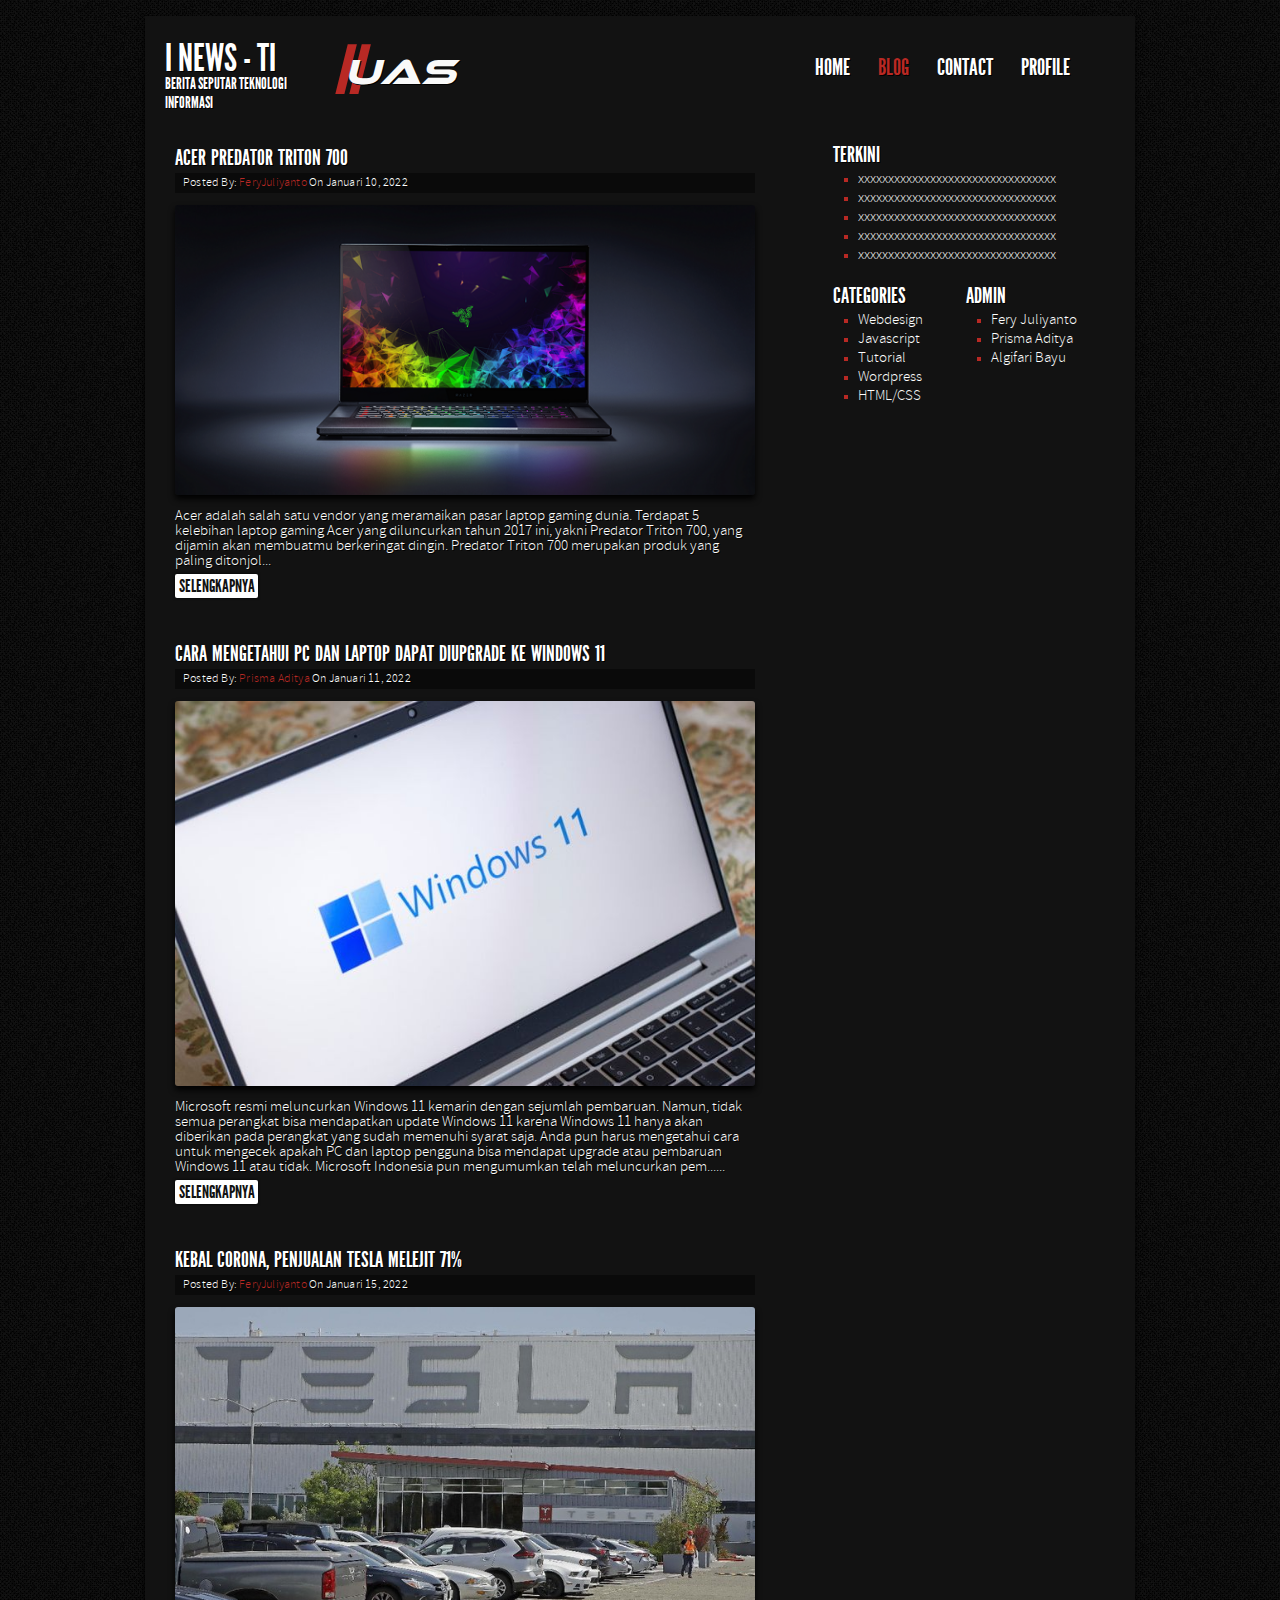
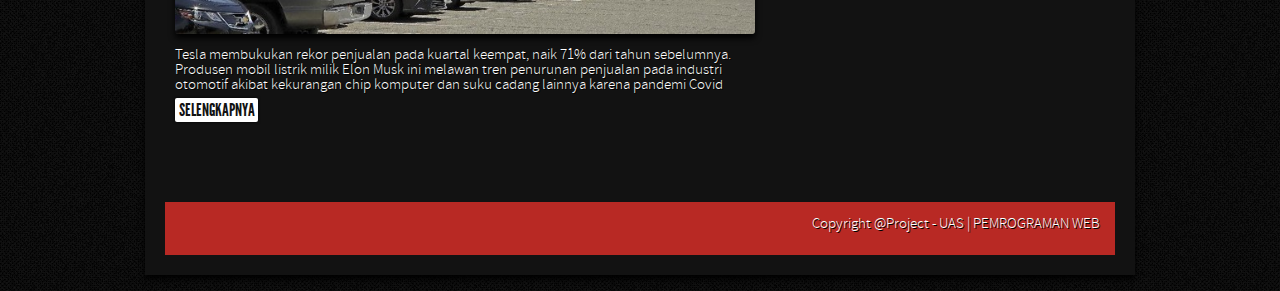
<file: blog.html>
<!DOCTYPE html>
<html>
    <head>
        <meta charset="utf-8" />
        <link rel="stylesheet" href="css/style.css" />
		<link rel="stylesheet" href="css/default/default.css" type="text/css" media="screen" />
		
        <title>I News TI</title>
    </head>
	<body id="blog">
		<div id="wrapper">
		
			<!--__--__--__--__--__--  L O G O  &   N A V    B A R --__--___--__--__--__-->
			<header>
				<div id="logo">
				<h1>I News - TI <span id="iisrt"><span id="ii">II</span>  <span id="srt">UAS</span></span></h1>
				<div id="tagline">
					<h2>Berita seputar Teknologi Informasi</h2>
				</div>
				</div>
				<nav>
					<ul>
						<li><a href="index.html" id="homenav">Home</a></li>
						<li><a href="blog.html" id="blognav">Blog</a></li>
						<li><a href="contact.html">Contact</a></li>
						<li><a href="profile.html">Profile</a></li
					</ul>
				</nav>
			</header>
			<section>
			
				<!--__--__--__-- A R T I K E L--__--__--__--__-->
				<div id="articles">
					<article>
						<h1><a href="acer.html">Acer Predator Triton 700</a></h1>
						<h2>Posted By: <a style="color:#b82924;" href="#">FeryJuliyanto</a> On Januari 10, 2022 </h2>
						<img width="580" src="images/laptop/hero.png" alt="" />
						<p>Acer adalah salah satu vendor yang meramaikan pasar laptop gaming dunia. Terdapat 5 kelebihan laptop gaming Acer yang 
							diluncurkan tahun 2017 ini, yakni Predator Triton 700, yang dijamin akan membuatmu berkeringat dingin.
							Predator Triton 700 merupakan produk yang paling ditonjol...<a class="rm" href="acer.html">Selengkapnya </a></p>
					</article>

					<article>
						<h1><a href="windows11.html ">Cara Mengetahui PC dan Laptop Dapat Diupgrade ke Windows 11</a></h1>
						<h2>Posted By: <a style="color:#b82924;" href="#">Prisma Aditya</a> On Januari 11, 2022 </h2>
						<img width="580" src="images/windows11/1.jpg" alt="" />
						<p>Microsoft resmi meluncurkan Windows 11 kemarin dengan sejumlah pembaruan. Namun, tidak semua perangkat 
							bisa mendapatkan update Windows 11 karena Windows 11 hanya akan diberikan pada perangkat yang sudah memenuhi syarat saja.
							Anda pun harus mengetahui cara untuk mengecek apakah PC dan laptop pengguna bisa mendapat upgrade atau pembaruan Windows 11 atau tidak.
							Microsoft Indonesia pun mengumumkan telah meluncurkan pem...... <a class="rm" href="windows11.html">Selengkapnya </a></p>
					</article>

					<article>
						<h1><a href="tesla.html">Kebal Corona, Penjualan Tesla Melejit 71%</a></h1>
						<h2>Posted By: <a style="color:#b82924;" href="#">FeryJuliyanto</a> On Januari 15, 2022 </h2>
						<img width="580" src="images/corona/4.jpeg" alt="" />
						<p>Tesla membukukan rekor penjualan pada kuartal keempat, naik 71% dari tahun sebelumnya. 
							Produsen mobil listrik milik Elon Musk ini melawan tren penurunan penjualan pada industri 
							otomotif akibat kekurangan chip komputer dan suku cadang lainnya karena pandemi Covid<a class="rm" href="tesla.html">Selengkapnya </a></p>
					</article>

				</div>
				<!--__--__--__--  S I D E B A R --__--__--__--__-->
				<div id="sidebar">
					<aside>
						<h1>Terkini</h1>
						<ul>
							<li><a href="#">xxxxxxxxxxxxxxxxxxxxxxxxxxxxxxxxx</a></li>
							<li><a href="#">xxxxxxxxxxxxxxxxxxxxxxxxxxxxxxxxx</a></li>
							<li><a href="#">xxxxxxxxxxxxxxxxxxxxxxxxxxxxxxxxx</a></li>
							<li><a href="#">xxxxxxxxxxxxxxxxxxxxxxxxxxxxxxxxx</a></li>
							<li><a href="#">xxxxxxxxxxxxxxxxxxxxxxxxxxxxxxxxx</a></li>				
						</ul>
					</aside>
					<aside>
						<div id="cat">
							<h1>Categories</h1>
							<ul>
								<li><a href="#">Webdesign</a>
								<li><a href="#">Javascript</a>
								<li><a href="#">Tutorial</a>
								<li><a href="#">Wordpress</a>
								<li><a href="#">HTML/CSS</a>
							</ul>
						</div>
						<div id="archives">
							<h1>Admin</h1>
							<ul>
								<li><a href="#">Fery Juliyanto</a>
								<li><a href="#">Prisma Aditya</a>
								<li><a href="#">Algifari Bayu</a>
							</ul>
						</div>
					</aside>
				</div>
			</section>
			<!--__--__--__--__--  T H E    F O O T E R --__--__--__--___--__--__--__-->
			<footer style="background: #b82924;">
				<p>Copyright @Project - UAS | PEMROGRAMAN WEB</p>
			</footer>
		</div>			
	</body>
</html>
</file>
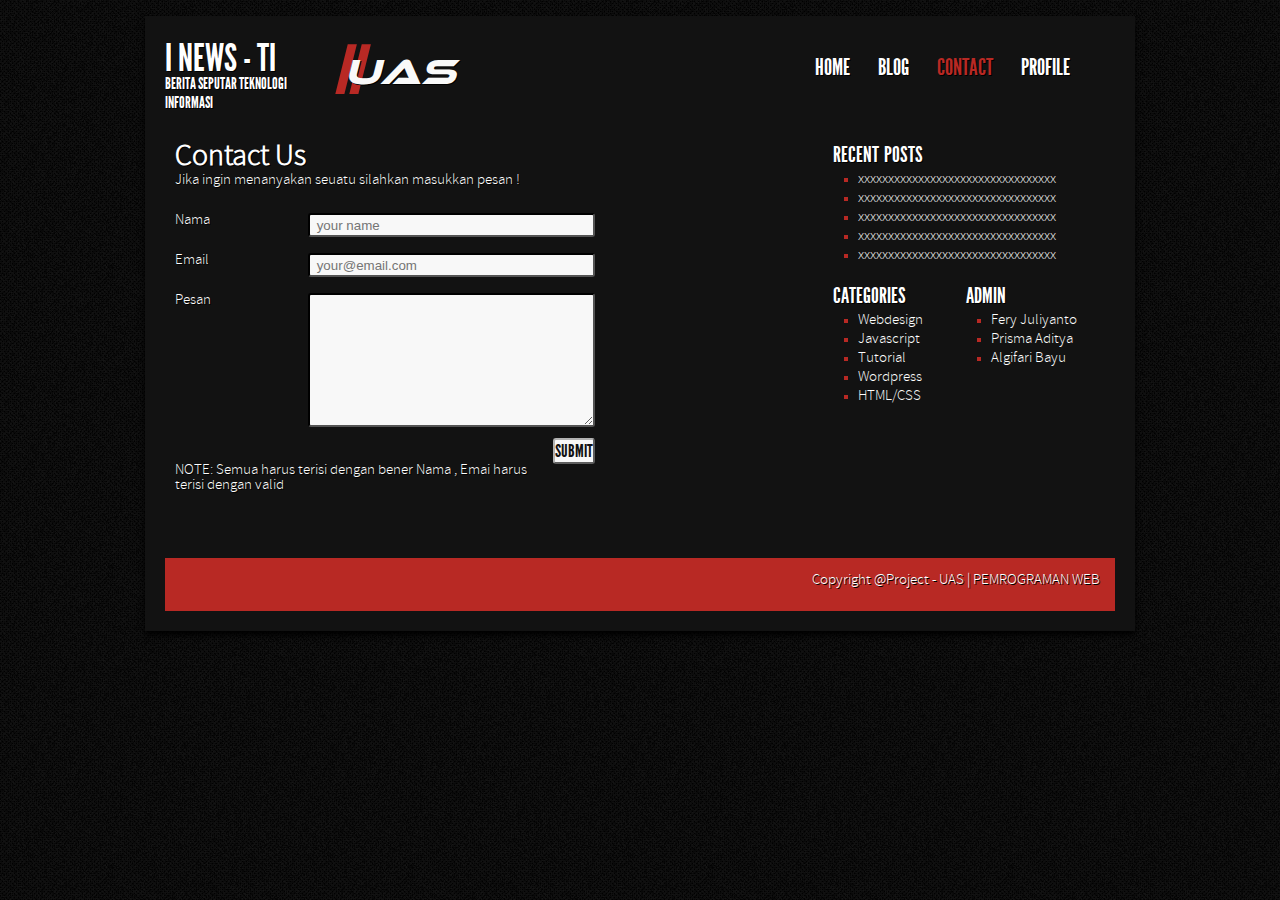
<file: contact.html>
<!DOCTYPE html>
<html>
    <head>
        <meta charset="utf-8" />
        <link rel="stylesheet" href="css/style.css" />
		<link rel="stylesheet" href="css/default/default.css" type="text/css" media="screen" />
		
		<title>I News TI</title>
    </head>
	<body id="contact">
		<div id="wrapper">
		
			<!--__--__--__--__--__--  L O G O  &   N A V    B A R --__--___--__--__--__-->
			<header>
				<div id="logo">
					<h1>I News - TI <span id="iisrt"><span id="ii">II</span>  <span id="srt">UAS</span></span></h1>
					<div id="tagline">
					<h2>Berita seputar Teknologi Informasi</h2>
				</div>
				</div>
				<nav>
					<ul>
						<li><a href="index.html" id="homenav">Home</a></li>
						<li><a href="blog.html" id="blognav">Blog</a></li>
						<li><a href="contact.html" id="contactnav">Contact</a></li>
						<li><a href="profile.html">Profile</a></li
					</ul>
				</nav>
			</header>
			
			<!--__--__--__--__--  M A I N   C O N T E N T  --__--__--__--___--__--__-->
			<section>
				<div id="contactpost">
					<h1>Contact Us</h1>
					<p>Jika ingin menanyakan seuatu silahkan masukkan pesan !</p>
					<form method="post" action="#">
				        <div id="contactform">
						<p><label for="name">Nama</label><input type="user" name="name" id="name" placeholder=" your name" onfocus="this.placeholder = ''" onblur="this.placeholder = 'your name'" /></p> 
						<p><label for="email">Email</label><input type="email" name="email" id="email" placeholder=" your@email.com" onfocus="this.placeholder = ''" onblur="this.placeholder = 'your@email.com'" /></p> 
					    <p><label for="message">Pesan</label><textarea name="message" id="message"></textarea></p>
						<p style="padding-top: 105px"><span></span><input class="submit" type="submit" name="contact_submitted" value="submit" /></p>
						</div>
				    </form>
					<p>NOTE: Semua harus terisi dengan bener Nama , Emai harus terisi dengan valid </p>
				</div>

				<!--__--__--__--  S I D E B A R --__--__--__--__-->
				<div id="sidebar">
					<aside>
						<h1>Recent Posts</h1>
						<ul>
							<li><a href="#">xxxxxxxxxxxxxxxxxxxxxxxxxxxxxxxxx</a></li>
							<li><a href="#">xxxxxxxxxxxxxxxxxxxxxxxxxxxxxxxxx</a></li>
							<li><a href="#">xxxxxxxxxxxxxxxxxxxxxxxxxxxxxxxxx</a></li>
							<li><a href="#">xxxxxxxxxxxxxxxxxxxxxxxxxxxxxxxxx</a></li>
							<li><a href="#">xxxxxxxxxxxxxxxxxxxxxxxxxxxxxxxxx</a></li>					
						</ul>
					</aside>
					<aside>
						<div id="cat">
							<h1>Categories</h1>
							<ul>
								<li><a href="#">Webdesign</a>
								<li><a href="#">Javascript</a>
								<li><a href="#">Tutorial</a>
								<li><a href="#">Wordpress</a>
								<li><a href="#">HTML/CSS</a>
							</ul>
						</div>
						<div id="archives">
							<h1>Admin</h1>
							<ul>
								<li><a href="#">Fery Juliyanto</a>
								<li><a href="#">Prisma Aditya</a>
								<li><a href="#">Algifari Bayu</a>
							</ul>
						</div>
					</aside>
				</div>
			</section>
			<!--__--__--__--__--  F O O T E R --__--__--__--___--__--__--__-->
			<footer style="background: #b82924;">
				<p>Copyright @Project - UAS | PEMROGRAMAN WEB</p>
			</footer>	
		</div>			
	</body>
</html>
</file>
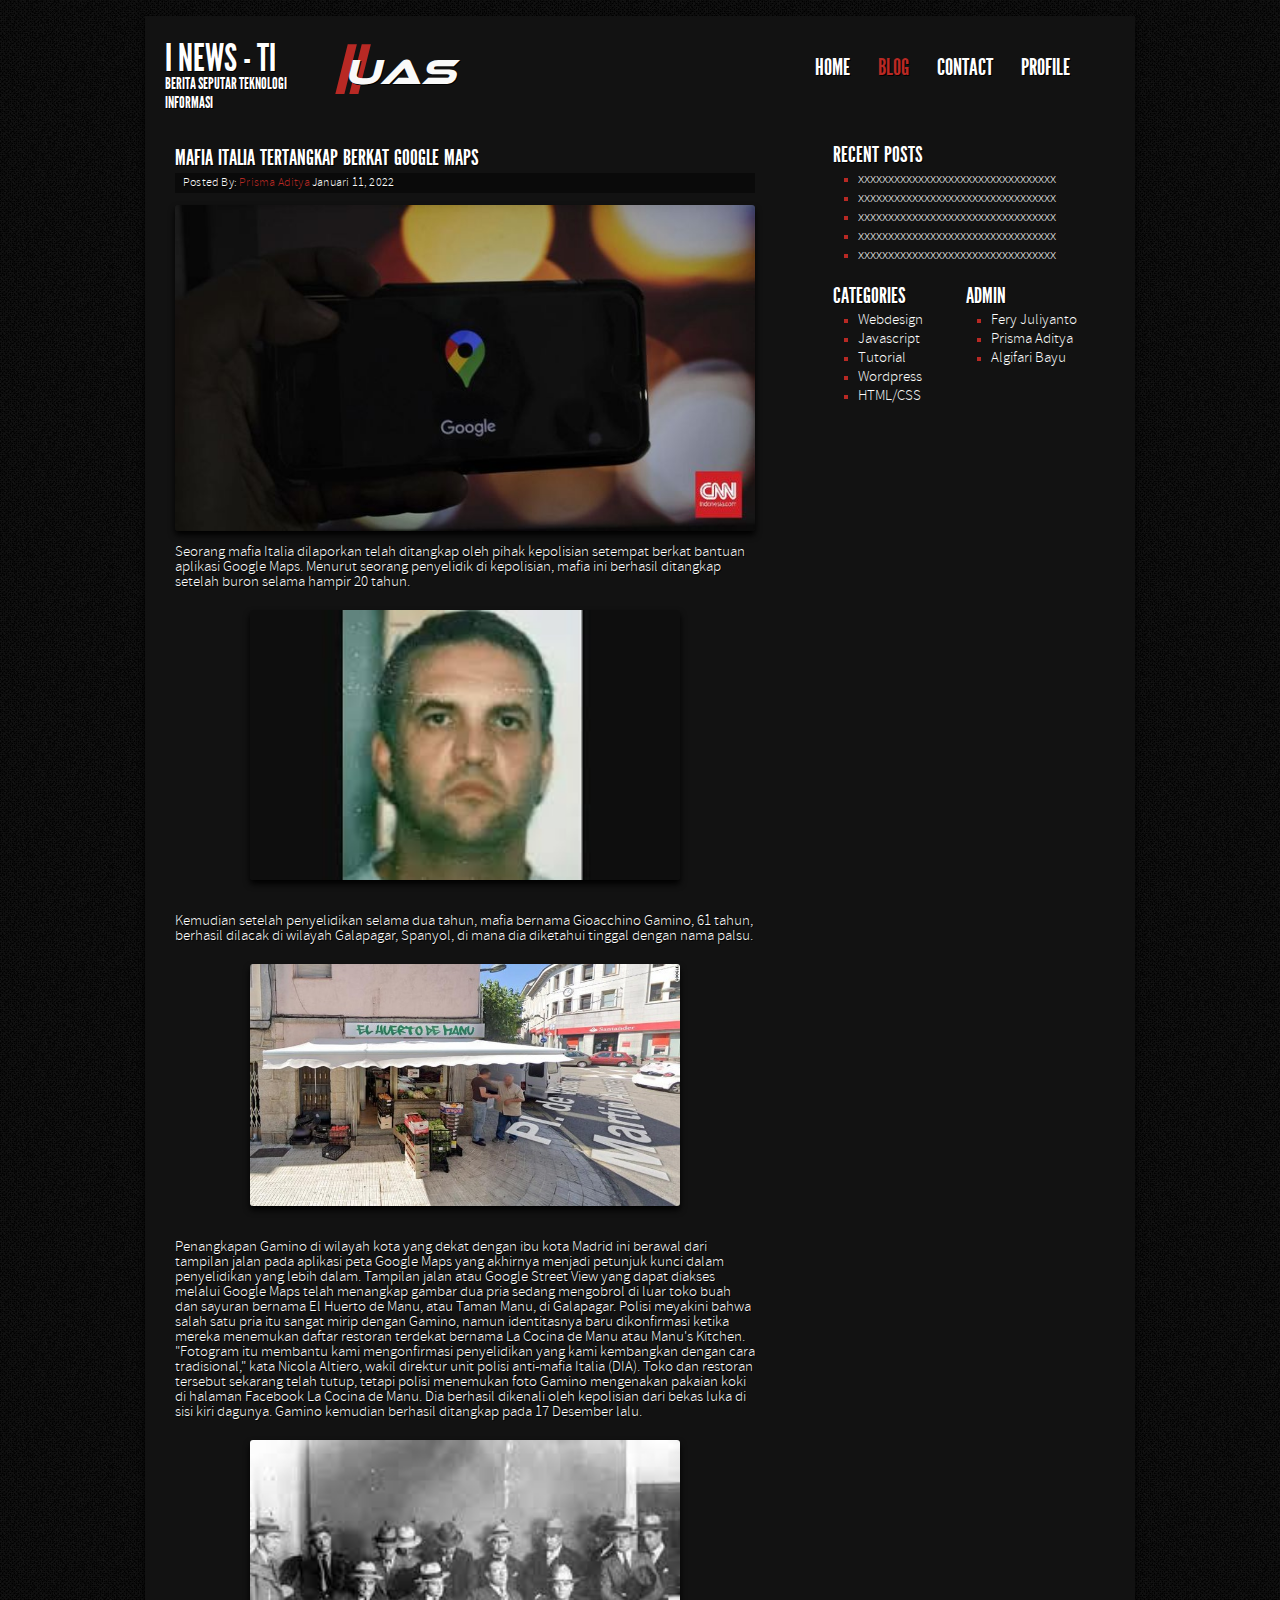
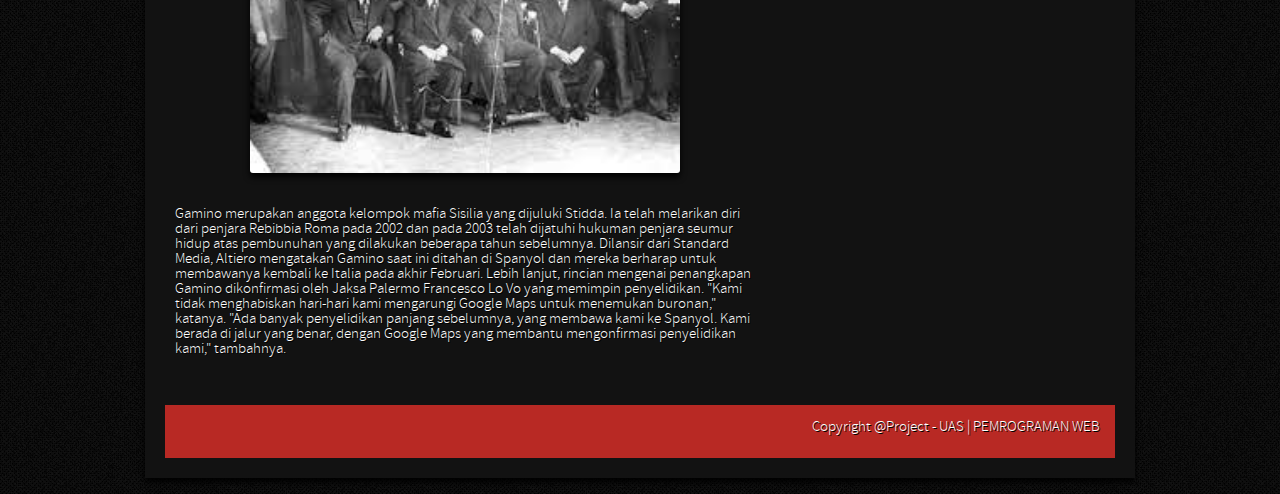
<file: Mafia.html>
<!DOCTYPE html>
<html>
    <head>
        <meta charset="utf-8" />
        <link rel="stylesheet" href="css/style.css" />
		<link rel="stylesheet" href="css/default/default.css" type="text/css" media="screen" />
		
        <title>I News TI</title>
    </head>
	<body id="blog">
		<div id="wrapper">
		
			<!--__--__--__--__--__--  L O G O  &   N A V    B A R --__--___--__--__--__-->
			<header>
				<div id="logo">
				<h1>I News - TI <span id="iisrt"><span id="ii">II</span>  <span id="srt">UAS</span></span></h1>
				<div id="tagline">
					<h2>Berita seputar Teknologi Informasi</h2>
				</div>
				</div>
				<nav>
					<ul>
						<li><a href="index.html" id="homenav">Home</a></li>
						<li><a href="blog.html" id="blognav">Blog</a></li>
						<li><a href="contact.html">Contact</a></li>
						<li><a href="profile.html">Profile</a></li
					</ul>
				</nav>
			</header>
			
			<!--__--__--__--__--  M A I N   C O N T E N T  --__--__--__--___--__--__-->
			<section>
				<article id="singlepost">
					<h1><a href="singlepost.html">Mafia Italia Tertangkap Berkat Google Maps</a></h1>
					<h2>Posted By: <a style="color:#b82924;" href="#">Prisma Aditya</a> Januari 11, 2022 </h2>
					<img width="580" src="images/Mafiajpg/1.jpeg" alt="" />
					<p>
                        Seorang mafia Italia dilaporkan telah ditangkap oleh pihak kepolisian setempat berkat bantuan aplikasi Google Maps.
                        Menurut seorang penyelidik di kepolisian, mafia ini berhasil ditangkap setelah buron selama hampir 20 tahun.
                    </p>
					<span class="center"><img width = "430" src="images/Mafiajpg/3.jpg" alt="" /></span>

					<p>
                        Kemudian setelah penyelidikan selama dua tahun, mafia bernama Gioacchino Gamino, 61 tahun, berhasil dilacak di wilayah Galapagar, Spanyol, di mana dia diketahui tinggal dengan nama palsu.
				    </p>
                    <span class="center"><img width = "430" src="images/Mafiajpg/2.jpeg" alt="" /></span>
					<p> 
                        Penangkapan Gamino di wilayah kota yang dekat dengan ibu kota Madrid ini berawal dari tampilan jalan pada aplikasi peta Google Maps yang akhirnya menjadi petunjuk kunci dalam penyelidikan yang lebih dalam.
                        Tampilan jalan atau Google Street View yang dapat diakses melalui Google Maps telah menangkap gambar dua pria sedang mengobrol di luar toko buah dan sayuran bernama El Huerto de Manu, atau Taman Manu, di Galapagar.
                        Polisi meyakini bahwa salah satu pria itu sangat mirip dengan Gamino, namun identitasnya baru dikonfirmasi ketika mereka menemukan daftar restoran terdekat bernama La Cocina de Manu atau Manu's Kitchen.
                        "Fotogram itu membantu kami mengonfirmasi penyelidikan yang kami kembangkan dengan cara tradisional," kata Nicola Altiero, wakil direktur unit polisi anti-mafia Italia (DIA).
                        Toko dan restoran tersebut sekarang telah tutup, tetapi polisi menemukan foto Gamino mengenakan pakaian koki di halaman Facebook La Cocina de Manu. Dia berhasil dikenali oleh kepolisian dari bekas luka di sisi kiri dagunya.
                        Gamino kemudian berhasil ditangkap pada 17 Desember lalu.

                    </p>
                    
					<span class="center"><img width = "430" src="images/Mafiajpg/4.jpg" alt="" /></span>
                    <p>
                        Gamino merupakan anggota kelompok mafia Sisilia yang dijuluki Stidda. Ia telah melarikan diri dari penjara Rebibbia Roma pada 2002 dan pada 2003 telah dijatuhi hukuman penjara seumur hidup atas pembunuhan yang dilakukan beberapa tahun sebelumnya.
                        Dilansir dari Standard Media, Altiero mengatakan Gamino saat ini ditahan di Spanyol dan mereka berharap untuk membawanya kembali ke Italia pada akhir Februari.
                        Lebih lanjut, rincian mengenai penangkapan Gamino dikonfirmasi oleh Jaksa Palermo Francesco Lo Vo yang memimpin penyelidikan.
                        "Kami tidak menghabiskan hari-hari kami mengarungi Google Maps untuk menemukan buronan," katanya.
                        "Ada banyak penyelidikan panjang sebelumnya, yang membawa kami ke Spanyol. Kami berada di jalur yang benar, dengan Google Maps yang membantu mengonfirmasi penyelidikan kami," tambahnya.

                    </p>
					</article>

				<!--__--__--__--  S I D E B A R --__--__--__--__-->
				<div id="sidebar">
					<aside>
						<h1>Recent Posts</h1>
						<ul>
							<li><a href="#">xxxxxxxxxxxxxxxxxxxxxxxxxxxxxxxxx</a></li>
							<li><a href="#">xxxxxxxxxxxxxxxxxxxxxxxxxxxxxxxxx</a></li>
							<li><a href="#">xxxxxxxxxxxxxxxxxxxxxxxxxxxxxxxxx</a></li>
							<li><a href="#">xxxxxxxxxxxxxxxxxxxxxxxxxxxxxxxxx</a></li>
							<li><a href="#">xxxxxxxxxxxxxxxxxxxxxxxxxxxxxxxxx</a></li>					
						</ul>
					</aside>
					<aside>
						<div id="cat">
							<h1>Categories</h1>
							<ul>
								<li><a href="#">Webdesign</a>
								<li><a href="#">Javascript</a>
								<li><a href="#">Tutorial</a>
								<li><a href="#">Wordpress</a>
								<li><a href="#">HTML/CSS</a>
							</ul>
						</div>
						<div id="archives">
							<h1>Admin</h1>
							<ul>
								<li><a href="#">Fery Juliyanto</a>
								<li><a href="#">Prisma Aditya</a>
								<li><a href="#">Algifari Bayu</a>
							</ul>
						</div>
					</aside>
				</div>
			</section>
			<!--__--__--__--__--  T H E    F O O T E R --__--__--__--___--__--__--__-->
			<footer style="background: #b82924;">
				<p>Copyright @Project - UAS | PEMROGRAMAN WEB</p>
			</footer>
		</div>			
	</body>
</html>
</file>
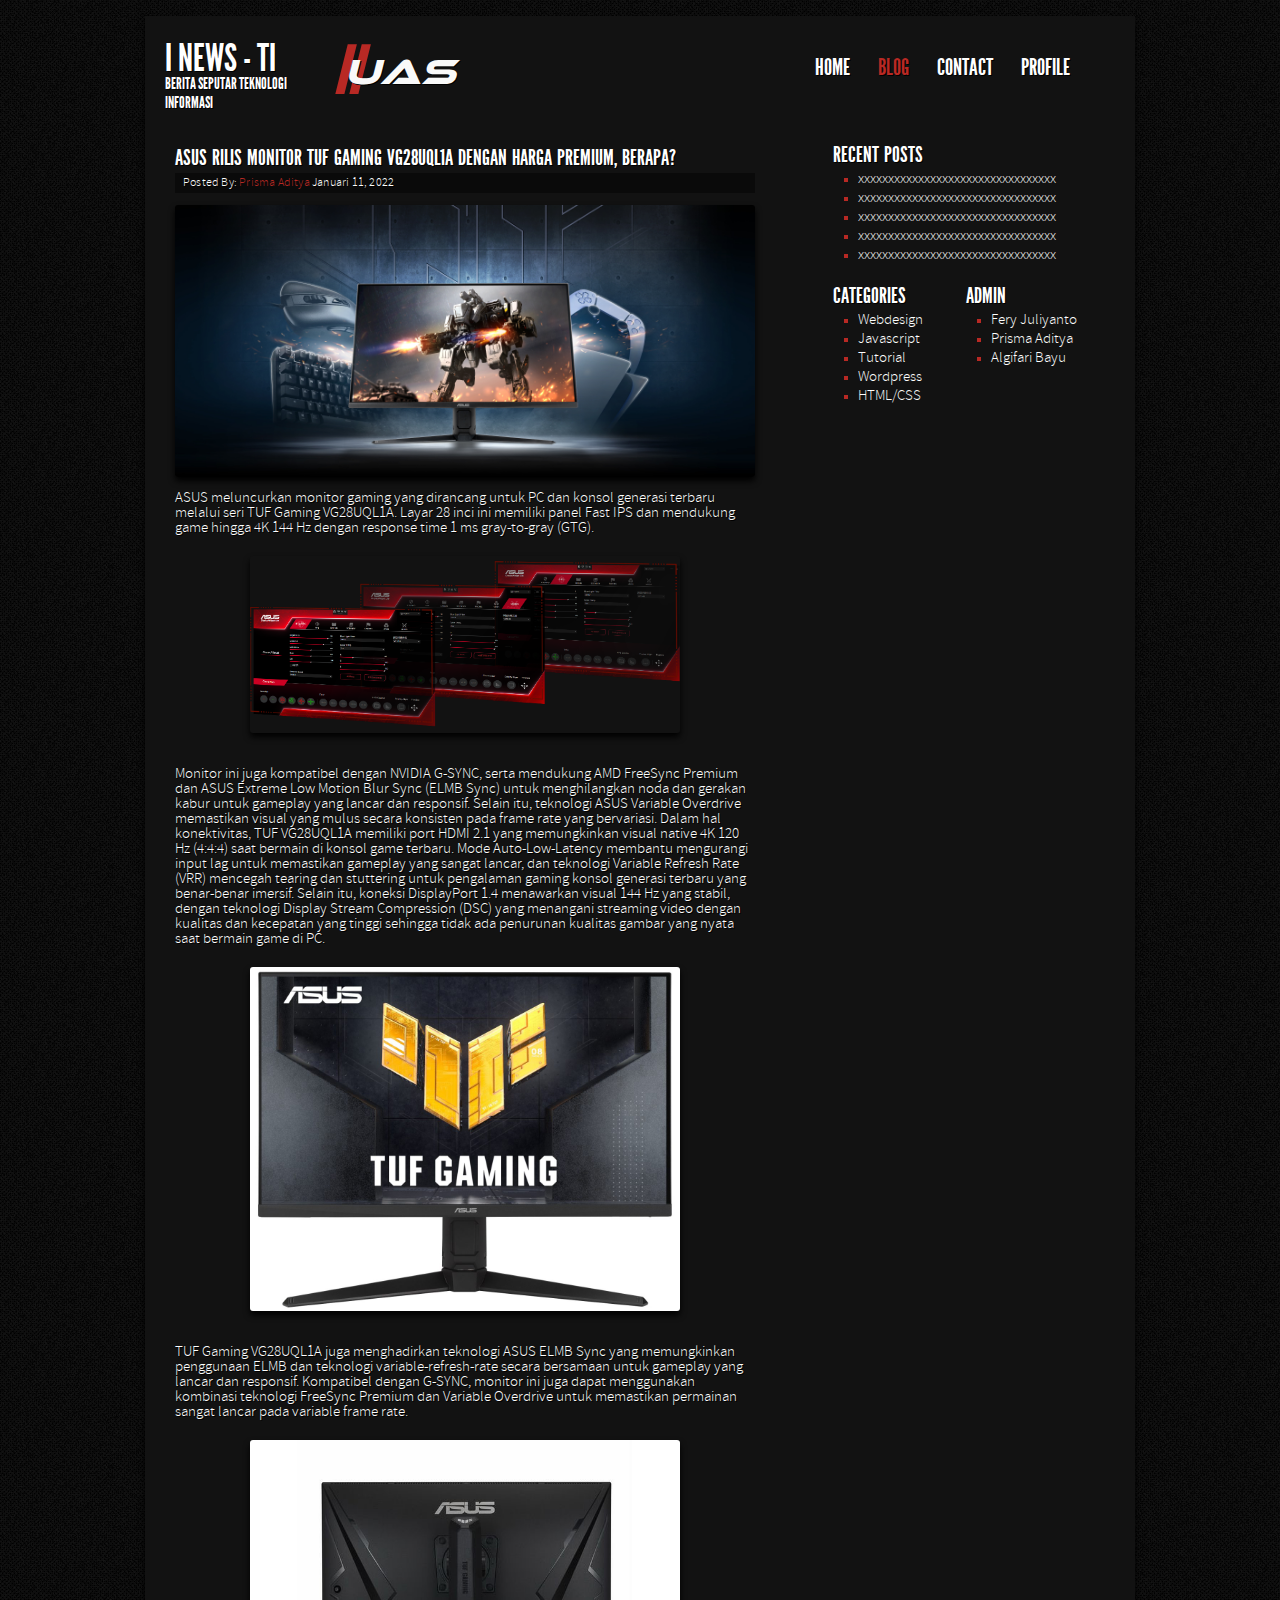
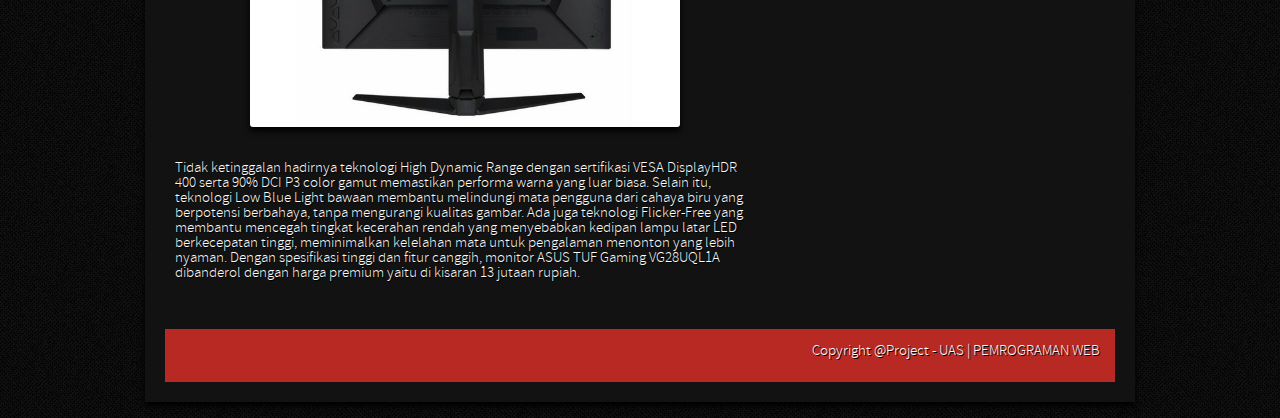
<file: monitorAsus.html>
<!DOCTYPE html>
<html>
    <head>
        <meta charset="utf-8" />
        <link rel="stylesheet" href="css/style.css" />
		<link rel="stylesheet" href="css/default/default.css" type="text/css" media="screen" />
		
        <title>I News TI</title>
    </head>
	<body id="blog">
		<div id="wrapper">
		
			<!--__--__--__--__--__--  L O G O  &   N A V    B A R --__--___--__--__--__-->
			<header>
				<div id="logo">
				<h1>I News - TI <span id="iisrt"><span id="ii">II</span>  <span id="srt">UAS</span></span></h1>
				<div id="tagline">
					<h2>Berita seputar Teknologi Informasi</h2>
				</div>
				</div>
				<nav>
					<ul>
						<li><a href="index.html" id="homenav">Home</a></li>
						<li><a href="blog.html" id="blognav">Blog</a></li>
						<li><a href="contact.html">Contact</a></li>
						<li><a href="profile.html">Profile</a></li
					</ul>
				</nav>
			</header>
			
			<!--__--__--__--__--  M A I N   C O N T E N T  --__--__--__--___--__--__-->
			<section>
				<article id="singlepost">
					<h1><a href="singlepost.html">ASUS Rilis Monitor TUF Gaming VG28UQL1A dengan Harga Premium, Berapa?</a></h1>
					<h2>Posted By: <a style="color:#b82924;" href="#">Prisma Aditya</a> Januari 11, 2022 </h2>
					<img width="580" src="images/MONITOR ASUS/kv1.png" alt="" />
					<p>
						ASUS meluncurkan monitor gaming yang dirancang untuk PC dan konsol generasi terbaru melalui seri TUF Gaming VG28UQL1A. Layar 28 inci ini memiliki panel Fast IPS dan mendukung game hingga 4K 144 Hz dengan response time 1 ms gray-to-gray (GTG).
					</p>
					<span class="center"><img width = "430" src="images/MONITOR ASUS/3.png" alt="" /></span>

					<p>
						Monitor ini juga kompatibel dengan NVIDIA G-SYNC, serta mendukung AMD FreeSync Premium dan ASUS Extreme Low Motion Blur Sync (ELMB Sync) untuk menghilangkan noda dan gerakan kabur untuk gameplay yang lancar dan responsif. Selain itu, teknologi ASUS Variable Overdrive memastikan visual yang mulus secara konsisten pada frame rate yang bervariasi.
						Dalam hal konektivitas, TUF VG28UQL1A memiliki port HDMI 2.1 yang memungkinkan visual native 4K 120 Hz (4:4:4) saat bermain di konsol game terbaru. Mode Auto-Low-Latency membantu mengurangi input lag untuk memastikan gameplay yang sangat lancar, dan teknologi Variable Refresh Rate (VRR) mencegah tearing dan stuttering untuk pengalaman gaming konsol generasi terbaru yang benar-benar imersif.
						Selain itu, koneksi DisplayPort 1.4 menawarkan visual 144 Hz yang stabil, dengan teknologi Display Stream Compression (DSC) yang menangani streaming video dengan kualitas dan kecepatan yang tinggi sehingga tidak ada penurunan kualitas gambar yang nyata saat bermain game di PC.
					</p>
                    <span class="center"><img width = "430" src="images/MONITOR ASUS/2.jpg" alt="" /></span>
					<p> 
						TUF Gaming VG28UQL1A juga menghadirkan teknologi ASUS ELMB Sync yang memungkinkan penggunaan ELMB dan teknologi variable-refresh-rate secara bersamaan untuk gameplay yang lancar dan responsif. Kompatibel dengan G-SYNC, monitor ini juga dapat menggunakan kombinasi teknologi FreeSync Premium dan Variable Overdrive untuk memastikan permainan sangat lancar pada variable frame rate.
					</p>
					<span class="center"><img width = "430" src="images/MONITOR ASUS/5.jpg" alt="" /></span>
                    <p>
						Tidak ketinggalan hadirnya teknologi High Dynamic Range dengan sertifikasi VESA DisplayHDR 400 serta 90% DCI P3 color gamut memastikan performa warna yang luar biasa. Selain itu, teknologi Low Blue Light bawaan membantu melindungi mata pengguna dari cahaya biru yang berpotensi berbahaya, tanpa mengurangi kualitas gambar.
						Ada juga teknologi Flicker-Free yang membantu mencegah tingkat kecerahan rendah yang menyebabkan kedipan lampu latar LED berkecepatan tinggi, meminimalkan kelelahan mata untuk pengalaman menonton yang lebih nyaman.
						Dengan spesifikasi tinggi dan fitur canggih, monitor ASUS TUF Gaming VG28UQL1A dibanderol dengan harga premium yaitu di kisaran 13 jutaan rupiah.

					</p>
					</article>

				<!--__--__--__--  S I D E B A R --__--__--__--__-->
				<div id="sidebar">
					<aside>
						<h1>Recent Posts</h1>
						<ul>
							<li><a href="#">xxxxxxxxxxxxxxxxxxxxxxxxxxxxxxxxx</a></li>
							<li><a href="#">xxxxxxxxxxxxxxxxxxxxxxxxxxxxxxxxx</a></li>
							<li><a href="#">xxxxxxxxxxxxxxxxxxxxxxxxxxxxxxxxx</a></li>
							<li><a href="#">xxxxxxxxxxxxxxxxxxxxxxxxxxxxxxxxx</a></li>
							<li><a href="#">xxxxxxxxxxxxxxxxxxxxxxxxxxxxxxxxx</a></li>					
						</ul>
					</aside>
					<aside>
						<div id="cat">
							<h1>Categories</h1>
							<ul>
								<li><a href="#">Webdesign</a>
								<li><a href="#">Javascript</a>
								<li><a href="#">Tutorial</a>
								<li><a href="#">Wordpress</a>
								<li><a href="#">HTML/CSS</a>
							</ul>
						</div>
						<div id="archives">
							<h1>Admin</h1>
							<ul>
								<li><a href="#">Fery Juliyanto</a>
								<li><a href="#">Prisma Aditya</a>
								<li><a href="#">Algifari Bayu</a>
							</ul>
						</div>
					</aside>
				</div>
			</section>
			<!--__--__--__--__--  T H E    F O O T E R --__--__--__--___--__--__--__-->
			<footer style="background: #b82924;">
				<p>Copyright @Project - UAS | PEMROGRAMAN WEB</p>
			</footer>
		</div>			
	</body>
</html>
</file>
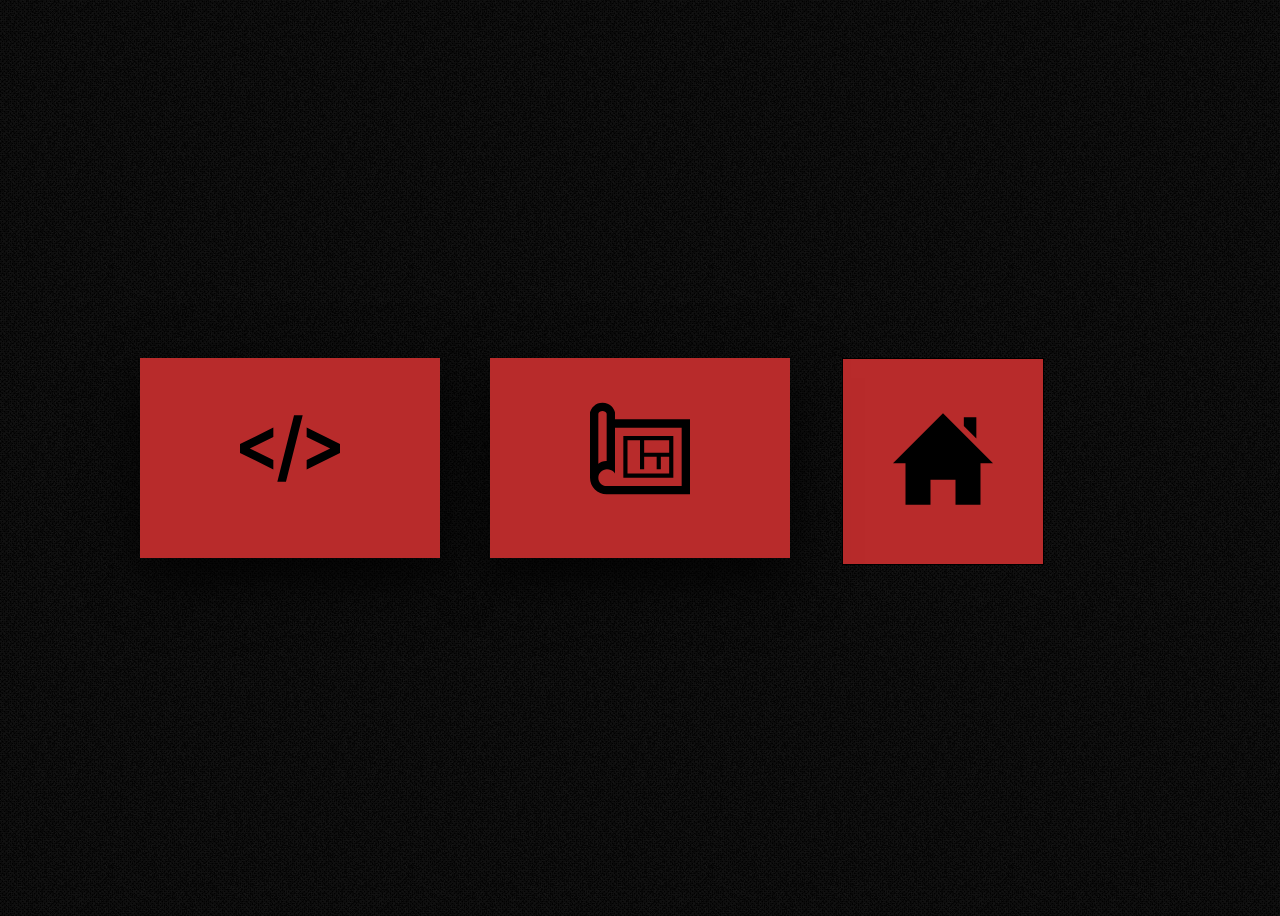
<file: profile.html>
<!DOCTYPE html>
	<html>
	
	<head>
		<meta charset="utf-8" />
		<title>Profile</title>
		<link rel="stylesheet" type="text/css" media="screen" href="css/profile.css"/>
	</head>
	<body>
		
		<div class="container">
			<div class="card">
				<div class="face face1">
					<div class="content">
						<div class="icon">
							<i> <img width="100px" src="images/iconmonstr-code-2.svg" alt=""></i>
						</div>
					</div>
				</div>
				<div class="face face2">
					<div class="content">
						<h3>
							<a>PROGRAMMING</a>
						</h3>
						<p>1. FERY JULIYANTO</p>
						<p>2. PRISMA ADITYA</p>
					</div>
				</div>
			</div>
			<div class="card">
				<div class="face face1">
					<div class="content">
						<div class="icon">
							<i> <img width="100px" src="images/iconmonstr-construction-22.svg" alt=""></i>
						</div>
					</div>
				</div>
				<div class="face face2">
					<div class="content">
						<h3>
							<a>DESAIN</a>
						</h3>
						<p>1. PRISMA ADITYA</p>
						<p>2. FERY JULIYANTO </p>
						<p>3. ALGIFARI BAYU </p>
					</div>
				</div>
			</div>
			<div class="card">
				<div class="face">
				<a href="index.html" class="tombol"><img width="100px" src="images/iconmonstr-home-6.svg" alt=""> </a>
			</div>
		</div>
	</body>
	
	</html>
</file>
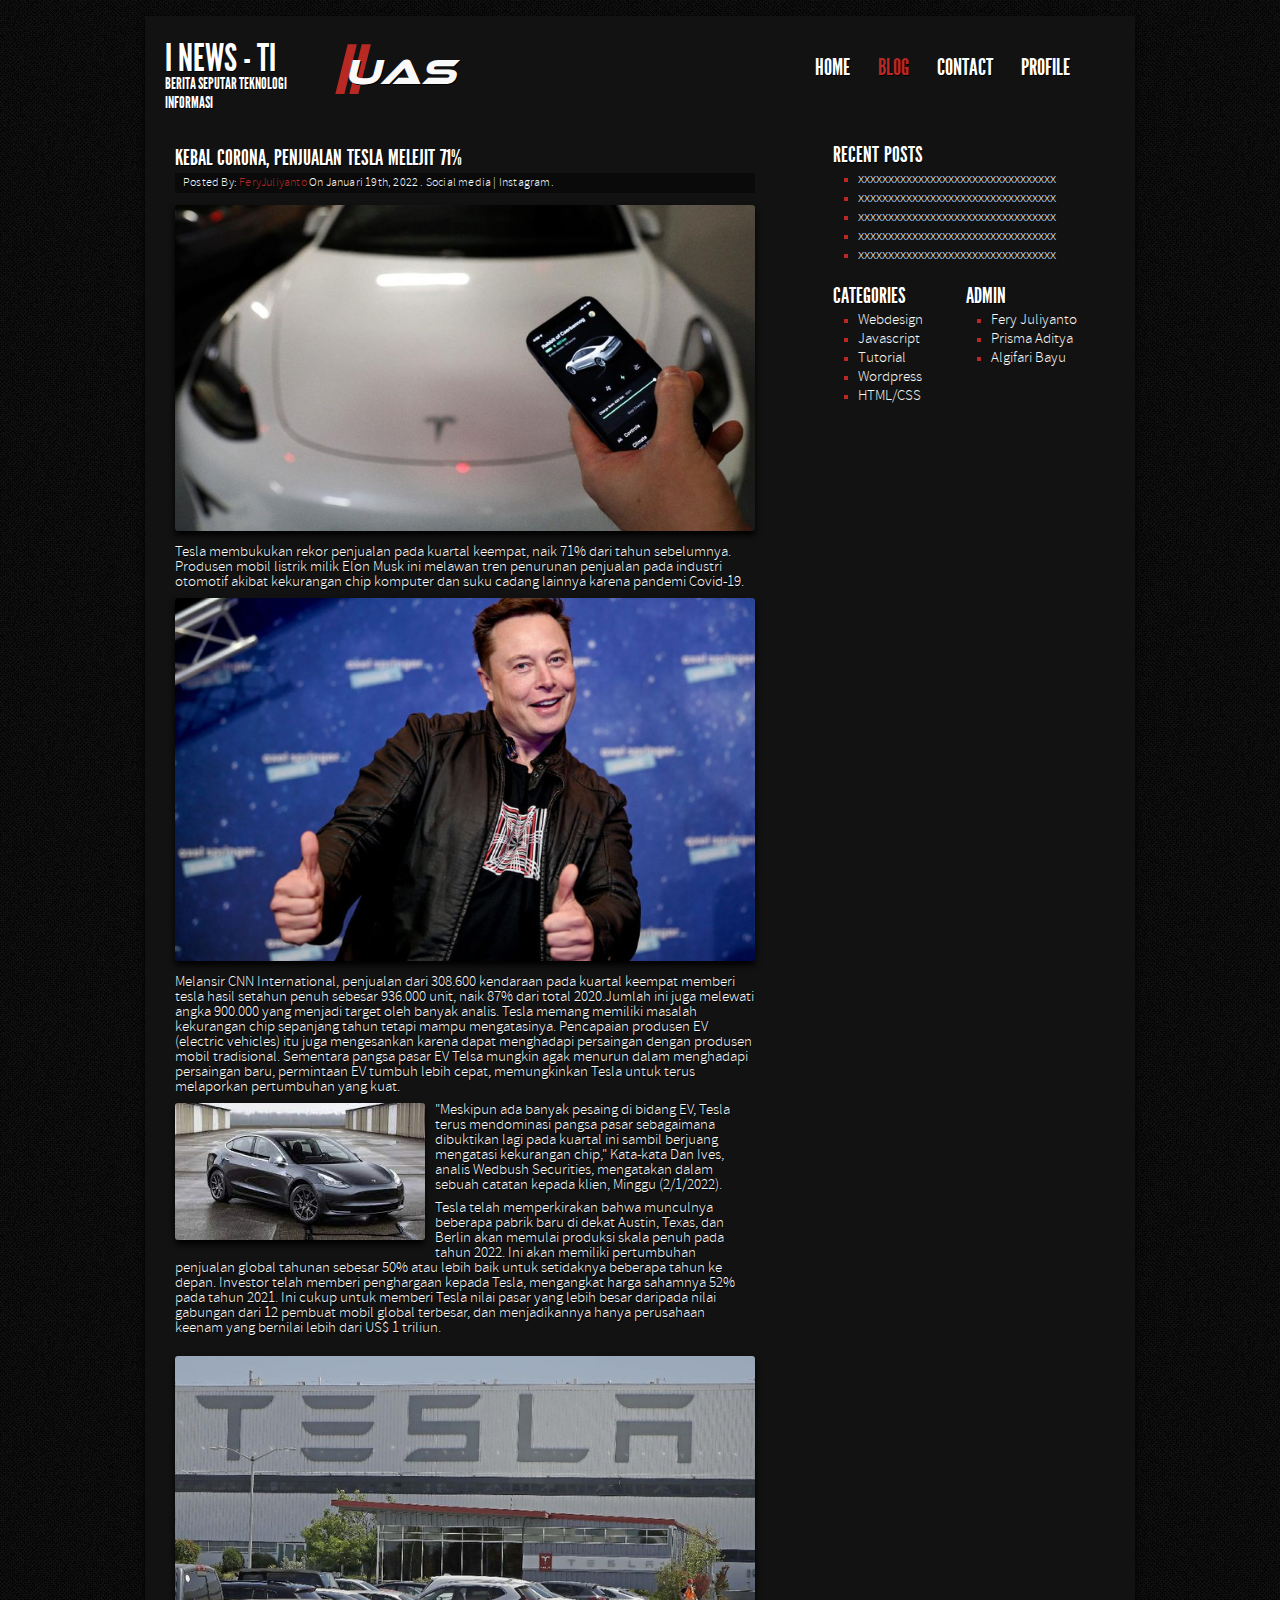
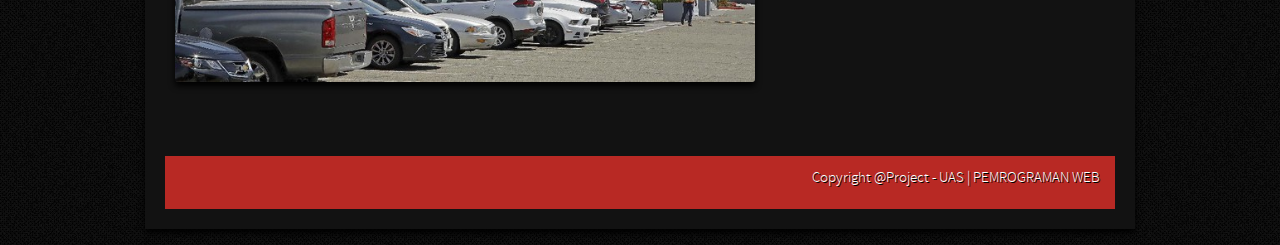
<file: tesla.html>
<!DOCTYPE html>
<html>
    <head>
        <meta charset="utf-8" />
        <link rel="stylesheet" href="css/style.css" />
		<link rel="stylesheet" href="css/default/default.css" type="text/css" media="screen" />
		
        <title>I News TI</title>
    </head>
	<body id="blog">
		<div id="wrapper">
		
			<!--__--__--__--__--__--  L O G O  &   N A V    B A R --__--___--__--__--__-->
			<header>
				<div id="logo">
				<h1>I News - TI <span id="iisrt"><span id="ii">II</span>  <span id="srt">UAS</span></span></h1>
				<div id="tagline">
					<h2>Berita seputar Teknologi Informasi</h2>
				</div>
				</div>
				<nav>
					<ul>
						<li><a href="index.html" id="homenav">Home</a></li>
						<li><a href="blog.html" id="blognav">Blog</a></li>
						<li><a href="contact.html">Contact</a></li>
						<li><a href="profile.html">Profile</a></li
					</ul>
				</nav>
			</header>
			
			<!--__--__--__--__--  M A I N   C O N T E N T  --__--__--__--___--__--__-->
			<section>
				<article id="singlepost">
					<h1><a href="singlepost.html">Kebal Corona, Penjualan Tesla Melejit 71%</a></h1>
					<h2>Posted By: <a style="color:#b82924;" href="#">FeryJuliyanto</a> On Januari 19th, 2022  .   Social media | <a href="#">Instagram</a>.</h2>
					<img width="580" src="images/corona/1.jpeg" alt="" />
					<p>Tesla membukukan rekor penjualan pada kuartal keempat, naik 71% dari tahun sebelumnya. 
                        Produsen mobil listrik milik Elon Musk ini melawan tren penurunan penjualan pada industri 
                        otomotif akibat kekurangan chip komputer dan suku cadang lainnya karena pandemi Covid-19.</p>

					<img width="580" src="images/corona/2.jpg" alt="" />
					<p>Melansir CNN International, penjualan dari 308.600 kendaraan pada kuartal keempat memberi
                        tesla hasil setahun penuh sebesar 936.000 unit, naik 87% dari total 2020.Jumlah ini juga 
                        melewati angka 900.000 yang menjadi target oleh banyak analis.
                        Tesla memang memiliki masalah kekurangan chip sepanjang tahun tetapi mampu mengatasinya.
                         Pencapaian produsen EV (electric vehicles) itu juga mengesankan karena dapat menghadapi persaingan dengan produsen mobil tradisional.
                        Sementara pangsa pasar EV Telsa mungkin agak menurun dalam menghadapi persaingan baru, 
                        permintaan EV tumbuh lebih cepat, memungkinkan Tesla untuk terus melaporkan pertumbuhan yang kuat.
					</p>
                    <span class="left"><img width = "250" src="images/corona/3.jpg" alt="" /></span>
					<p>"Meskipun ada banyak pesaing di bidang EV, Tesla terus mendominasi pangsa pasar sebagaimana dibuktikan 
                        lagi pada kuartal ini sambil berjuang mengatasi kekurangan chip," 
                        Kata-kata Dan Ives, analis Wedbush Securities, mengatakan dalam sebuah catatan kepada klien, 
                        Minggu (2/1/2022).
                    </p>
                    <p>Tesla telah memperkirakan bahwa munculnya beberapa pabrik baru di dekat Austin, Texas,
                        dan Berlin akan memulai produksi skala penuh pada tahun 2022. Ini akan memiliki pertumbuhan 
                        penjualan global tahunan sebesar 50% atau lebih baik untuk setidaknya beberapa tahun ke depan.
                       Investor telah memberi penghargaan kepada Tesla, mengangkat harga sahamnya 52% pada tahun 2021. 
                       Ini cukup untuk memberi Tesla nilai pasar yang lebih besar daripada nilai gabungan dari 12 pembuat 
                       mobil global terbesar, dan menjadikannya hanya perusahaan keenam yang bernilai lebih dari US$ 1 triliun.
                       </p>
					<span class="center"><img width = "580" src="images/corona/4.jpeg" alt="" /></span>
                   
					</article>

				<!--__--__--__--  S I D E B A R --__--__--__--__-->
				<div id="sidebar">
					<aside>
						<h1>Recent Posts</h1>
						<ul>
							<li><a href="#">xxxxxxxxxxxxxxxxxxxxxxxxxxxxxxxxx</a></li>
							<li><a href="#">xxxxxxxxxxxxxxxxxxxxxxxxxxxxxxxxx</a></li>
							<li><a href="#">xxxxxxxxxxxxxxxxxxxxxxxxxxxxxxxxx</a></li>
							<li><a href="#">xxxxxxxxxxxxxxxxxxxxxxxxxxxxxxxxx</a></li>
							<li><a href="#">xxxxxxxxxxxxxxxxxxxxxxxxxxxxxxxxx</a></li>
										
						</ul>
					</aside>
					<aside>
						<div id="cat">
							<h1>Categories</h1>
							<ul>
								<li><a href="#">Webdesign</a>
								<li><a href="#">Javascript</a>
								<li><a href="#">Tutorial</a>
								<li><a href="#">Wordpress</a>
								<li><a href="#">HTML/CSS</a>
							</ul>
						</div>
						<div id="archives">
							<h1>Admin</h1>
							<ul>
								<li><a href="#">Fery Juliyanto</a>
								<li><a href="#">Prisma Aditya</a>
								<li><a href="#">Algifari Bayu</a>
							</ul>
						</div>
					</aside>
				</div>
			</section>
			<!--__--__--__--__--  T H E    F O O T E R --__--__--__--___--__--__--__-->
			<footer style="background: #b82924;">
				<p>Copyright @Project - UAS | PEMROGRAMAN WEB</p>
			</footer>
		</div>			
	</body>
</html>
</file>
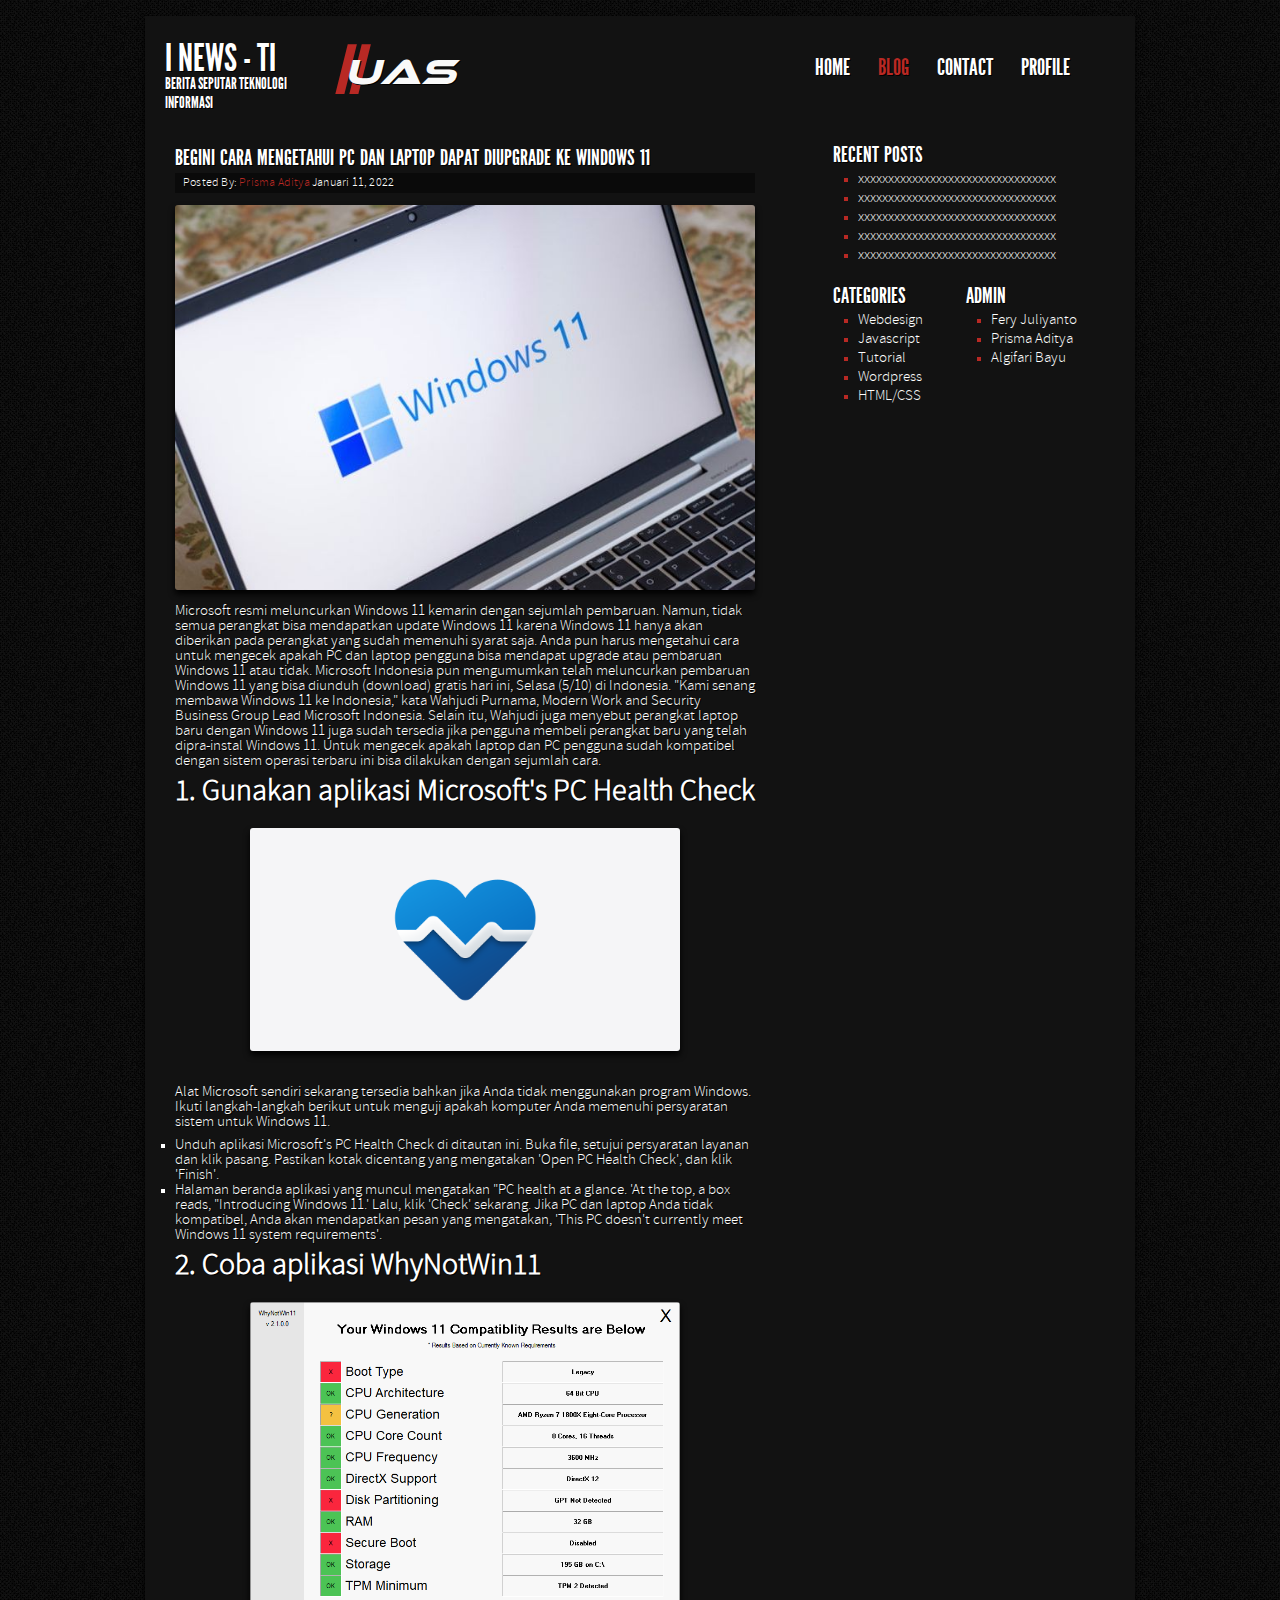
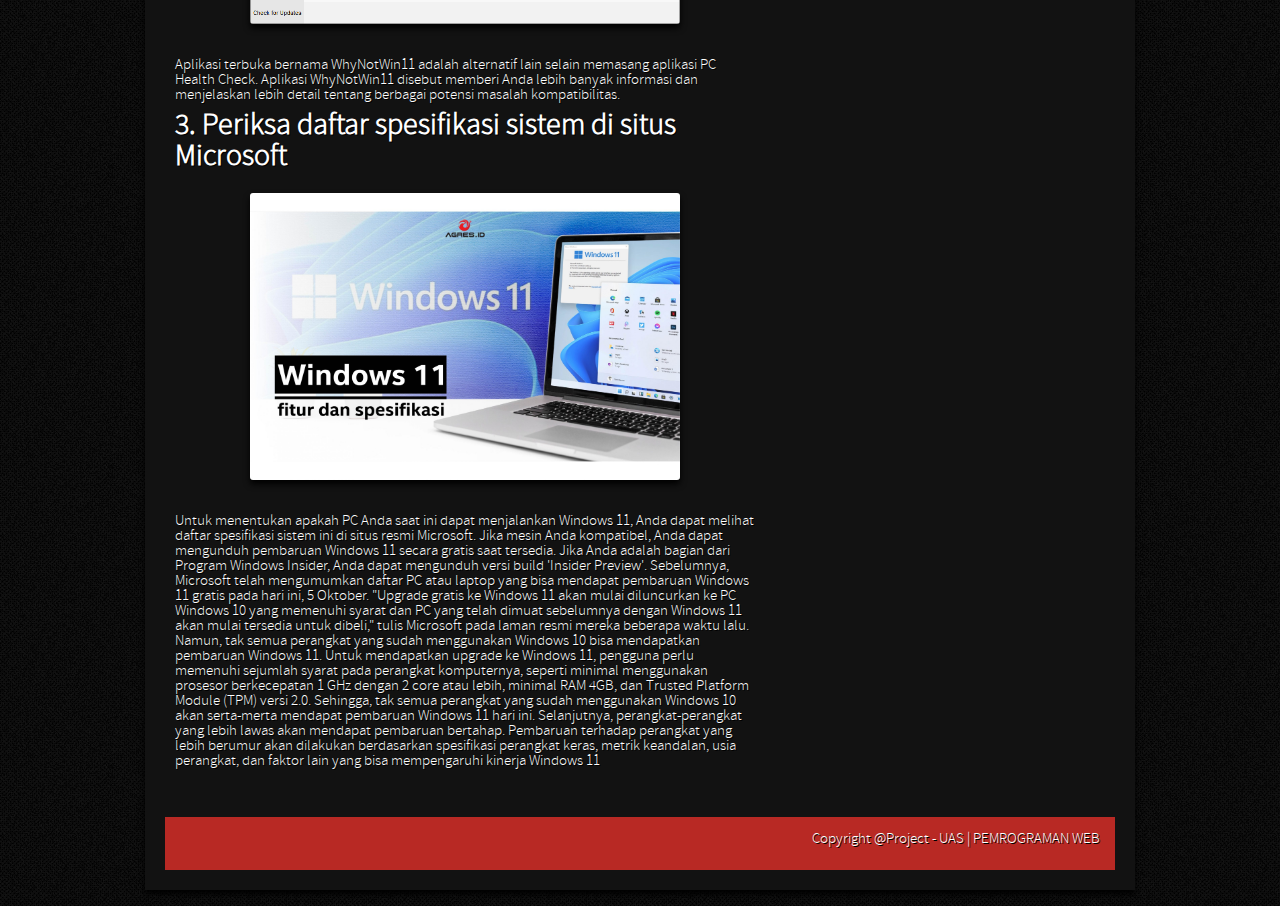
<file: windows11.html>
<!DOCTYPE html>
<html>
    <head>
        <meta charset="utf-8" />
        <link rel="stylesheet" href="css/style.css" />
		<link rel="stylesheet" href="css/default/default.css" type="text/css" media="screen" />
		
        <title>I News TI</title>
    </head>
	<body id="blog">
		<div id="wrapper">
		
			<!--__--__--__--__--__--  L O G O  &   N A V    B A R --__--___--__--__--__-->
			<header>
				<div id="logo">
				<h1>I News - TI <span id="iisrt"><span id="ii">II</span>  <span id="srt">UAS</span></span></h1>
				<div id="tagline">
					<h2>Berita seputar Teknologi Informasi</h2>
				</div>
				</div>
				<nav>
					<ul>
						<li><a href="index.html" id="homenav">Home</a></li>
						<li><a href="blog.html" id="blognav">Blog</a></li>
						<li><a href="contact.html">Contact</a></li>
						<li><a href="profile.html">Profile</a></li
					</ul>
				</nav>
			</header>
			
			<!--__--__--__--__--  M A I N   C O N T E N T  --__--__--__--___--__--__-->
			<section>
				<article id="singlepost">
					<h1><a href="singlepost.html">Begini Cara Mengetahui PC dan Laptop Dapat Diupgrade ke Windows 11</a></h1>
					<h2>Posted By: <a style="color:#b82924;" href="#">Prisma Aditya</a> Januari 11, 2022 </h2>
					<img width="580" src="images/windows11/1.jpg" alt="" />
					<p>
                        Microsoft resmi meluncurkan Windows 11 kemarin dengan sejumlah pembaruan. Namun, tidak semua perangkat 
                        bisa mendapatkan update Windows 11 karena Windows 11 hanya akan diberikan pada perangkat yang sudah memenuhi syarat saja.
                        Anda pun harus mengetahui cara untuk mengecek apakah PC dan laptop pengguna bisa mendapat upgrade atau pembaruan Windows 11 atau tidak.
                        Microsoft Indonesia pun mengumumkan telah meluncurkan pembaruan Windows 11 yang bisa diunduh (download) gratis hari ini, 
                        Selasa (5/10) di Indonesia.
                        "Kami senang membawa Windows 11 ke Indonesia," kata Wahjudi Purnama, Modern Work and Security Business Group Lead Microsoft Indonesia.
                        Selain itu, Wahjudi juga menyebut perangkat laptop baru dengan Windows 11 juga sudah tersedia 
                        jika pengguna membeli perangkat baru yang telah dipra-instal Windows 11.
                        Untuk mengecek apakah laptop dan PC pengguna sudah kompatibel dengan sistem operasi terbaru ini bisa dilakukan dengan sejumlah cara.
                    </p>
                    <h1>1. Gunakan aplikasi Microsoft's PC Health Check</h1>
					<span class="center"><img width = "430" src="images/windows11/2.png" alt="" /></span>

					<p>Alat Microsoft sendiri sekarang tersedia bahkan jika Anda tidak menggunakan program Windows. Ikuti langkah-langkah berikut 
                        untuk menguji apakah komputer Anda memenuhi persyaratan sistem untuk Windows 11.	
                        <ol>
                            <li> Unduh aplikasi Microsoft's PC Health Check di ditautan ini. Buka file, setujui persyaratan layanan dan klik pasang. 
                            Pastikan kotak dicentang yang mengatakan 'Open PC Health Check', dan klik 'Finish'. </li>
                        </ol>
                        <ol>  
                            <li>Halaman beranda aplikasi yang muncul mengatakan "PC health at a glance. 'At the top, a box reads, 
                            "Introducing Windows 11.' Lalu, klik 'Check' sekarang. Jika PC dan laptop Anda tidak kompatibel, 
                            Anda akan mendapatkan pesan yang mengatakan, 'This PC doesn't currently meet Windows 11 system requirements'.</li>
                        </ol>
				    </p>
                    <h1>2. Coba aplikasi WhyNotWin11</h1>
                    <span class="center"><img width = "430" src="images/windows11/4.png" alt="" /></span>
					<p> Aplikasi terbuka bernama WhyNotWin11 adalah alternatif lain selain memasang aplikasi PC Health Check.
                        Aplikasi WhyNotWin11 disebut memberi Anda lebih banyak informasi dan menjelaskan lebih detail tentang berbagai potensi masalah kompatibilitas.
                    </p>
                    <h1>3. Periksa daftar spesifikasi sistem di situs Microsoft </h1>
					<span class="center"><img width = "430" src="images/windows11/3.jpg" alt="" /></span>
                    <p>Untuk menentukan apakah PC Anda saat ini dapat menjalankan Windows 11, Anda dapat melihat daftar spesifikasi sistem ini di situs resmi Microsoft.
                        Jika mesin Anda kompatibel, Anda dapat mengunduh pembaruan Windows 11 secara gratis saat tersedia.
                        Jika Anda adalah bagian dari Program Windows Insider, Anda dapat mengunduh versi build 'Insider Preview'.
                        Sebelumnya, Microsoft telah mengumumkan daftar PC atau laptop yang bisa mendapat pembaruan Windows 11 gratis pada hari ini, 5 Oktober.
                        "Upgrade gratis ke Windows 11 akan mulai diluncurkan ke PC Windows 10 yang memenuhi syarat dan PC yang telah 
                        dimuat sebelumnya dengan Windows 11 akan mulai tersedia untuk dibeli," tulis Microsoft pada laman resmi mereka beberapa waktu lalu.
                        Namun, tak semua perangkat yang sudah menggunakan Windows 10 bisa mendapatkan pembaruan Windows 11.
                        Untuk mendapatkan upgrade ke Windows 11, pengguna perlu memenuhi sejumlah syarat pada perangkat komputernya, 
                        seperti minimal menggunakan prosesor berkecepatan 1 GHz dengan 2 core atau lebih, minimal RAM 4GB, dan Trusted Platform Module (TPM) versi 2.0.
                        Sehingga, tak semua perangkat yang sudah menggunakan Windows 10 akan serta-merta mendapat pembaruan Windows 11 hari ini.
                        Selanjutnya, perangkat-perangkat yang lebih lawas akan mendapat pembaruan bertahap. Pembaruan terhadap perangkat 
                        yang lebih berumur akan dilakukan berdasarkan spesifikasi perangkat keras, metrik keandalan, usia perangkat, dan 
                        faktor lain yang bisa mempengaruhi kinerja Windows 11
                    </p>
					</article>

				<!--__--__--__--  S I D E B A R --__--__--__--__-->
				<div id="sidebar">
					<aside>
						<h1>Recent Posts</h1>
						<ul>
							<li><a href="#">xxxxxxxxxxxxxxxxxxxxxxxxxxxxxxxxx</a></li>
							<li><a href="#">xxxxxxxxxxxxxxxxxxxxxxxxxxxxxxxxx</a></li>
							<li><a href="#">xxxxxxxxxxxxxxxxxxxxxxxxxxxxxxxxx</a></li>
							<li><a href="#">xxxxxxxxxxxxxxxxxxxxxxxxxxxxxxxxx</a></li>
							<li><a href="#">xxxxxxxxxxxxxxxxxxxxxxxxxxxxxxxxx</a></li>					
						</ul>
					</aside>
					<aside>
						<div id="cat">
							<h1>Categories</h1>
							<ul>
								<li><a href="#">Webdesign</a>
								<li><a href="#">Javascript</a>
								<li><a href="#">Tutorial</a>
								<li><a href="#">Wordpress</a>
								<li><a href="#">HTML/CSS</a>
							</ul>
						</div>
						<div id="archives">
							<h1>Admin</h1>
							<ul>
								<li><a href="#">Fery Juliyanto</a>
								<li><a href="#">Prisma Aditya</a>
								<li><a href="#">Algifari Bayu</a>
							</ul>
						</div>
					</aside>
				</div>
			</section>
			<!--__--__--__--__--  T H E    F O O T E R --__--__--__--___--__--__--__-->
			<footer style="background: #b82924;">
				<p>Copyright @Project - UAS | PEMROGRAMAN WEB</p>
			</footer>
		</div>			
	</body>
</html>
</file>
<file: css/style.css>
/****************** F O N T  **********************/
@font-face {
    font-family: 'LeagueGothic';
    src: url('../font/League_Gothic-webfont.eot');
    src: url('../font/League_Gothic-webfont.eot?#iefix') format('embedded-opentype'),
         url('../font/League_Gothic-webfont.woff') format('woff'),
         url('../font/League_Gothic-webfont.ttf') format('truetype'),
         url('../font/League_Gothic-webfont.svg#LeagueGothicRegular') format('svg');
    font-weight: normal;
    font-style: normal;
}
@font-face {
    font-family: 'Source';
    src: url('../font/SourceSansPro-Light-webfont.eot');
    src: url('../font/SourceSansPro-Light-webfont.eot?#iefix') format('embedded-opentype'),
         url('../font/SourceSansPro-Light-webfont.woff') format('woff'),
         url('../font/SourceSansPro-Light-webfont.ttf') format('truetype'),
         url('../font/SourceSansPro-Light-webfont.svg#SourceSansProLight') format('svg');
    font-weight: normal;
    font-style: normal;
}
@font-face {
    font-family: 'ethno';
    src: url('../font/ethnocentric_rg-webfont.eot');
    src: url('../font/ethnocentric_rg-webfont.eot?#iefix') format('embedded-opentype'),
         url('../font/ethnocentric_rg-webfont.woff') format('woff'),
         url('../font/ethnocentric_rg-webfont.ttf') format('truetype'),
         url('../font/ethnocentric_rg-webfont.svg#ethnocentricregular') format('svg');
    font-weight: normal;
    font-style: normal;

}

/*  SLIDE */





/********************* R E S E T *************************/
*{ 
	margin: 0;
	padding: 0;
	list-style: none;
}
img{
	border: none;
	border-radius: 3px;
}

a{							/*  LINK  */
	color: #fff;			
	text-decoration: none;	
	text-shadow: none;
}
a:hover{
	color: #B82924;
}
p{
	margin-bottom: 8px;
}
::selection {
       background-color: #B82924; /* WARNA SELECT YANG DI BLOCK  */
       color: #fff; } /*  WARNA SETELAH DI BLOCK  */

/************** T A M P I L A N ***************/
#wrapper{
	width: 950px; 					
	margin: 16px auto;  			
	background-color: #121212;	   /*  BACKGROUND BUNGKUSAN  */
	padding: 20px 20px;             /*  KETEBALAN BUNGKUSAN  */
	box-shadow: 0 4px 6px #000;   
}

body{
	background: url('../images/bg.png') repeat; /* INI ADALAH BACGROUND IMAGE WEBSITE */
	font-family: Source, Tahoma, sans-serif;    /* INI ADALAH FONT DEFAULT WEBSITE */
	color: #fff; 							   /* INI ADALAH WARNA FONT */
	font-size: 15px;							/* INI ADALAH UKURAN FONT*/
	text-shadow: 1px 1px 0px #000;			   /* INI ADALAH BAYANGAN TEXT*/
}
#srt{
	color: #f9f9f9;
	display: block;						
	float: right;
	position: absolute;					
	top: 14px; 							
	left: 180px;						
	text-shadow: 1px 1px 0px #000;	   /*  TEXT BAYANGAN JIKA TIDAK DI PAKAI TIDAK APA APA*/
	font-size: 36px;					/*  FONT SIZE */
	font-style: italic;					/*  UNTUK MEMIRINGKAN FONT  */
	font-family: ethno, sans-serif;		/*  BENTUK FONT  */
	font-weight: normal;
}
#ii{
	font-size: 65px;						 /*  SIZE  */
	font-family: LeagueGothic, sans-serif;
	font-weight: bold;
	position: absolute;						 /*  UNTUK POSISI ii DI BAGIAN UAS MANA*/
	left: 169px;							 /*  POSISI ii  */
	top: -3px;								 /*  KETINGGIAN ii  */
	color: #b82924;							 /*  WARNA FONT ii  */
	display: block;							 /*  UNTUK POSISI SEJAJAR  */
	float: right;
	text-shadow: none;
	font-style: italic;
	letter-spacing: 2px;					/*  UKURAN SPASI  */
}

/************* L O G O   &  N A V   B A R  ****************/
header h1{
	font-family: LeagueGothic, Impact, sans-serif;
	font-weight: normal;
	text-transform: uppercase;
	font-size: 2.5em;
	text-shadow: 1px 1px 0 #000;
	position: relative;
	width: 300px;
	margin-bottom: 2px;
}
header h2{
	font-size: 16px;
	font-weight: normal;
	font-family: LeagueGothic, sans-serif;
	width: 170px;
	text-shadow: 1px 1px 0 #000;
	text-transform: uppercase;
}
#tagline{
		margin-top: -8px;
}		
#logo, nav, nav li{
	display: inline-block;
	vertical-align: top;

}
#logo{
	width: 270px;
}
nav a {
	color: #fff;
	font-family: LeagueGothic, sans-serif;
	text-decoration: none;
	font-size: 1.5em;
	margin-left: 25px;
	text-transform: uppercase;
	text-shadow: 1px 1px 0px #000;
}

nav{
	margin: 18px 45px 0 0;
	float: right;
}
header{
	margin-bottom: 25px;
}
#home a#homenav, #blog a#blognav, #contact a#contactnav{
	color: #b82924;
}
/*************** B A N N E R    S T Y L E ******************/
#banner{
	position: relative;
	margin-bottom: 30px;
}
#banneri{
	position: absolute;
	bottom: 15%;
	left: 0;
	width: 500px;
	background-color: rgba(0,0,0,.8);
	padding: 5px 10px;
}
#banner img{
	box-shadow: 0 4px 6px #000;
}
#banner h1{
	font-family: LeagueGothic, Impact, sans-serif;
	font-weight: normal;
	text-transform: uppercase;
	text-shadow: 1px 1px 0px #000;
	display: inline;
}
#banner .rm{
	position: absolute;
	color: #000;
	background-color: #fff; 
	padding: 4px 8px;
	right: 3%;
	bottom: -10%;
}

/************* H O M E    C O N T E N T *******************/
#line h1{
	font-family: LeagueGothic, Impact, sans-serif;
	font-weight: normal;
	font-size: 30px;
	text-transform: uppercase;
	color: #f8f8f8;
	text-shadow: 2px 2px 0 #000;
	text-align:  center;
}
#line h1, .dline{
	display: inline-block;
	margin: 0 0 0 5px;
}
#line{
		margin-left: 50px;
		padding: 30px;
}
.dline{
	width: 312px;
	height: 3px;
	background: url('../images/bgdline.png'); /*  GARIS  */
	margin-bottom: 10px;
}
#ourserv article{
	width: 275px;
	display: inline-block;
	*display: inline;
	zoom:1;
	vertical-align: top;
	margin: 0 38px 0 0;
}
#ourserv article h1, #latestp article h1{
	font-family: LeagueGothic, sans-serif;
	font-weight: normal;
	text-transform: uppercase;
	font-size: 22px;
	margin-bottom: 5px;
}
.lastarticle{
	margin:0;
}
#ourserv{
	margin: 8px 0 15px 20px;
	width: 100%;
}
#ourserv img, #latestp img{
	margin-bottom: 5px;
    box-shadow: 0 4px 6px #000;
}
.rm{											/*  READ MORE / SELENGKAPNYA / KIRIM DLL  */
	color: #121212;						   /*  COLOR FONT  */
	background-color: #ffffff;				   /*  BACKGROUNDNYA  */
	padding: 1px 4px;							/*  KETEBALAN  */
	display:block;
	width: 75px;
	margin-top: 5px;
	box-shadow: 0px 0px 3px #000;
	font-family: LeagueGothic, sans-serif;		/*  BENTUK FONTNYA  */
	text-transform: uppercase; 					/*  FONT */
	font-size: 18px;
	border-radius: 2px;							/*  BERFUNGSI UNTUK MENUMPULKAN SISI  */
}
.rm:hover{
	background-color: #B82924;		/*  JIKA KURSOR DI DEKATKAN  */
	color: #121212;				/*  WARNA FONT JIKA DI DEKATKAN */
}	

#sline h1{
	font-family: LeagueGothic, Impact, sans-serif; /*  FONT H1 */
	font-weight: normal;							
	font-size: 30px;								/*  FONT SIZE  */
	text-transform: uppercase;
	color: #f5f5f5;
	text-shadow: 2px 2px 0 #000;
	text-align:  center;
}
#sline h1, .sdline{ 	
	display: inline-block;  /*POSISI GARIS*/
	margin: 0 0 0 10px;		/* UKURAN JARAK TEXT*/
}
#sline{                         /* GARIS DI BERITA LAINNYA GARIS KE 2*/
	margin: 20px 0 15px 125px; /* MENGATUR TATA LETAK*/
}
.sdline{
	width: 255px; /* MENGATUR PANJANG GARIS KEDUANYA*/
	height: 2px;
	background: url('../images/bgdline.png') ; /*FOTO GARIS */
	margin-bottom: 10px; /*POSISI GARIS ATAS ATAU BAWAH*/
}
#latestp article{ /*TAMPILAN BERITA TERKINI SEPUTAR TI*/
	width: 210px; /* JARAK ANTAR ARTICLE */
	display: inline-block; /* UNTUK MENJAJARKAN ARTICLE */
	/* display: inline; */ /* JIKA INGIN TAMPILANNYA KEBAWAH MAKAN BISA AKTIFKAN */
	margin-right: 20px; /* MEMBUAT TAMPILAN MENJADI LEBIH KANAN */
}
#latestp{
	margin-left: 20px; /* SEBALIKNYA  */
}

/************* B L O G    S T Y L E  &   C O N T A C T   P A G E *****************************/
#articles, #sidebar{
	display: inline-block;
	vertical-align: top;
	*display: inline;
	zoom:1;
}
#blog section, #contact section{
	margin: 30px 0 0 10px;
}
#sidebar, #contat #sidebar{
	width: 280px;
	margin:0 0 0 55px;
}
#articles, #contactpost{
	width: 600px;
	margin:0 0 40px 0;
}
#blog li, #contact li{
	list-style-type: square;
}
#blog article{
	width: 580px;
	margin-bottom: 40px;
}
#blog footer, #contact footer{
	margin-top: 0px;
}
#blog article h1 a{
	font-family: LeagueGothic, sans-serif;
	font-weight: normal;
	text-transform: uppercase;
	font-size: 22px;
	text-shadow: 1px 1px 0 #000;
	word-spacing: 2px;
	margin-bottom: 5px;
}
#blog article h2{
	font-size: 12px;
	font-weight: normal;
	letter-spacing: 0.2px;
	margin-bottom: 12px;
	background-color: #0a0a0a;
	padding: 4px 8px 4px 8px;
	font-family: source, sans-serif;
	text-transform: none;
}
#blog article h2 a:hover{
	text-decoration: underline;
}
#blog article img{
	box-shadow: 0 4px 6px #000;
	margin-bottom: 10px;
}
#sidebar h1, #contact #sidebar h1{
	font-family: LeagueGothic, sans-serif;
	font-weight: normal;
	text-transform: uppercase;
	font-size: 22px;
	text-shadow: 1px 1px 0 #000;
	word-spacing: 2px;
	margin-bottom: 4px;
}
#sidebar li, #contact #sidebar li {
	margin:0 0 4px 25px;
	color: #b82924;
}
#sidebar li:hover, #contact #sidebar li:hover{
	margin-left: 30px;
}
#sidebar li a:hover, #contact #sidebar li a:hover{
	text-decoration: underline;
}
#blog aside, #contact #sidebar aside{
	margin: 0 0 20px 0;
}
#cat, #archives, #contact #sidebar  #cat, #contact #sidebar #archives{
	width: 130px;
	display: inline-block;
	vertical-align: top;
	*display: inline;
	zoom:1;
}
/* SINGLE POST STYLE  and CONTACT PAGE with SIDEBAR*/
#singlepost, #sidebar, #contactpost{
	display: inline-block;
	vertical-align: top;
	*display: inline;
	zoom:1;
}
#singlepost{
	margin-right: 20px;
}
/* CONTACT PAGE */
#contactpost p{
	margin-bottom: 25px;
}
input[type="user"]{
	display: block;
	float: right;
	height: 20px;
	width: 280px;
	padding-left: 3px;
}
input[type="email"]{
	display: block;
	float: right;
	height: 20px;
	width: 280px;
	padding-left: 3px;
}
#message{
	display: block;
	float: right;
	width: 280px;
	height: 130px;
	padding-left: 3px;
}
input[type="submit"]{
	display: block;
	float: right; 							/* TPOSISI TOMBOL */
	font-family: LeagueGothic, sans-serif;	/* BENTUK FONT  */
	font-size: 18px;						
	text-transform: uppercase; 				/* BENTUK FONT */
	border: 2px outset #b2b2b2;		   /* BORDER / PINGGIRAN*/
	color: #121212;

}
input, #message{
	margin-right: 180px; 				/* POSISI ISI */
	background-color: #f8f8f8;		   /* BACKGROUND SUMBIT*/
	border: 2px inset #000;
	border-radius: 3px;					/*  UNTUK MENUMPULKAN  */
}
input[type="submit"]:hover{ 
	cursor:pointer; 				/* UNTUK MENGUBAH KURSOR MENJADI PETUNJUK */
}
input[type="submit"]:active{
	color: #b82924;			/* WARNA SETELAH DI KLIK */
	border: 2px inset #b82924;
}

/*************  B E R I T A  P O S T    S T Y L E*********************/
.right{
	float: right; /* MEMBUAT FOTO MENJADI SEBELAH KANAN YANG BERADA DI HALAMAN BERITA */
	margin-left: 10px; /* MEMBUAT ISI BERITA SEMAKIN KIRI */
}
.left{
	float: left; /* MEMBUAT FOTO ISI BERITA DI SEBELAH KIRI */
	margin-right: 10px; /* MEMBUAT ISI BERITA SEMAKIN KANAN*/
}
.center{				/*  UNTUK BERITA DI CENTER */
	display: block;
	text-align: center;
	margin: 20px auto;
}

/************* F O O T E R    S T Y L E *************************/

footer{
	margin-top: 30px;
	text-align: right;
	padding: 15px;
}
</file>
<file: css/slide.css>
/*  SLIDE AMBIL DARI WEBSITE GEEKS FOR GEEKS  */
#frame {
    margin: 0 auto;
    width: 880px;
    max-width: 100%;
    text-align: center;
}
  
#frame input[type=radio] {
    display: none;
}
  
#frame label {
    cursor: pointer;
    text-decoration: none;
}
  
#slides {
    padding: 10px;
    position: relative;
    z-index: 1;
}
  
#overflow {
    width: 100%;
    overflow: hidden;
}
  
#frame1:checked~#slides .inner {
    margin-left: 0;
}
  
#frame2:checked~#slides .inner {
    margin-left: -100%;
}
  
#frame3:checked~#slides .inner {
    margin-left: -200%;
}
  
#frame4:checked~#slides .inner {
    margin-left: -300%;
}
  
#slides .inner {
    transition: margin-left 800ms 
    cubic-bezier(0.770, 0.000, 0.175, 1.000);
    width: 400%;
    line-height: 0;
    height: 300px;
}
  
#slides .frame {
    width: 25%;
    float: left;
    display: flex;
    justify-content: center;
    align-items: center;
    height: 100%;
    color: #FFF;
}
  
#slides .frame_1 {
    background-size: 850px;
    background-image: url(../images/iklan/1.jpg);
}
  
#slides .frame_2 {
    background-image: url(../images/iklan/2.jpg);
}
  
#slides .frame_3 {
    background-size: 600px;
    background-image: url(../images/iklan/3.jpg);
}
  
#slides .frame_4 {
    background-size: 880px;
    background-image: url(../images/iklan/4.jpg);
}
  
#controls {
    margin: -180px 0 0 0;
    width: 100%;
    height: 50px;
    z-index: 3;
    position: relative;
}
  
#controls label {
    transition: opacity 0.2s ease-out;
    display: none;
    width: 50px;
    height: 50px;
    opacity: .4;
}
  
#controls label:hover {
    opacity: 1;
}
  
#frame1:checked~#controls label:nth-child(2),
#frame2:checked~#controls label:nth-child(3),
#frame3:checked~#controls label:nth-child(4),
#frame4:checked~#controls label:nth-child(1) {
    background: url(../images/left.svg)  no-repeat;
    float: right;
    margin: 0 35px 0 0;
    display: block;
}

#frame1:checked~#controls label:nth-last-child(2),
#frame2:checked~#controls label:nth-last-child(3),
#frame3:checked~#controls label:nth-last-child(4),
#frame4:checked~#controls label:nth-last-child(1) {
    background: 
url(../images/right.svg) no-repeat;
    float: left;
    margin: 0 0 0 35px;
    display: block;
}
  
#bullets {
    margin: 150px 0 0;
    text-align: center;
}
  
#bullets label {
    display: inline-block;
    width: 10px;
    height: 10px;
    border-radius: 100%;
    background: #ccc;
    margin: 0 10px;
}
  
#frame1:checked~#bullets label:nth-child(1),
#frame2:checked~#bullets label:nth-child(2),
#frame3:checked~#bullets label:nth-child(3),
#frame4:checked~#bullets label:nth-child(4) {
    background: #b82924;
}
  
@media screen and (max-width: 900px) {
    #frame1:checked~#controls label:nth-child(2),
    #frame2:checked~#controls label:nth-child(3),
    #frame3:checked~#controls label:nth-child(4),
    #frame4:checked~#controls label:nth-child(1),
    #frame1:checked~#controls label:nth-last-child(2),
    #frame2:checked~#controls label:nth-last-child(3),
    #frame3:checked~#controls label:nth-last-child(4),
    #frame4:checked~#controls label:nth-last-child(1) {
        margin: 0;
    }
    #slides {
        max-width: calc(100% - 140px);
        margin: 0 auto;
        
    }
}
</file>
<file: css/default/default.css>
/*
Skin Name: Nivo Slider Default Theme
Skin URI: http://nivo.dev7studios.com
Description: The default skin for the Nivo Slider.
Version: 1.3
Author: Gilbert Pellegrom
Author URI: http://dev7studios.com
Supports Thumbs: true
*/

.theme-default .nivoSlider {
	position:relative;
	background:#fff url(loading.gif) no-repeat 50% 50%;
    margin-bottom:10px;
    -webkit-box-shadow: 0px 1px 5px 0px #4a4a4a;
    -moz-box-shadow: 0px 1px 5px 0px #4a4a4a;
    box-shadow: 0 4px 6px #000;
}
.theme-default .nivoSlider img {
	position:absolute;
	top:0px;
	left:0px;
	display:none;
}
.theme-default .nivoSlider a {
	border:0;
	display:block;
}

.theme-default .nivo-controlNav {
	text-align: center;
	padding: 5px 0;
}
.theme-default .nivo-controlNav a {
	display:inline-block;
	width:22px;
	height:22px;
	background:url(bullets.png) no-repeat;
	text-indent:-9999px;
	border:0;
	margin: 0 2px;
}
.theme-default .nivo-controlNav a.active {
	background-position:0 -22px;
}

.theme-default .nivo-directionNav a {
	display:block;
	width:30px;
	height:30px;
	background:url(arrows.png) no-repeat;
	text-indent:-9999px;
	border:0;
	opacity: 0;
	-webkit-transition: all 200ms ease-in-out;
    -moz-transition: all 200ms ease-in-out;
    -o-transition: all 200ms ease-in-out;
    transition: all 200ms ease-in-out;
}
.theme-default:hover .nivo-directionNav a { opacity: 1; }
.theme-default a.nivo-nextNav {
	background-position:-30px 0;
	right:15px;
}
.theme-default a.nivo-prevNav {
	left:15px;
}

.theme-default .nivo-caption {
    font-family: Tahoma, Helvetica, Arial, sans-serif;
}
.theme-default .nivo-caption a {
    color:#fff;
    border-bottom:1px dotted #fff;
}
.theme-default .nivo-caption a:hover {
    color:#fff;
}

.theme-default .nivo-controlNav.nivo-thumbs-enabled {
	width: 100%;
}
.theme-default .nivo-controlNav.nivo-thumbs-enabled a {
	width: auto;
	height: auto;
	background: none;
	margin-bottom: 5px;
}
.theme-default .nivo-controlNav.nivo-thumbs-enabled img {
	display: block;
	width: 120px;
	height: auto;
}
</file>
<file: css/pencarian.css>
.pencarian{
  padding-left: 640px;
  width: 300px;
  vertical-align: middle;
  white-space: nowrap;
  position: relative;
  
}

.pencarian input#search{
  width: 300px;
  height: 45px;
  background: #2b303b;
  border: none;
  font-size: 10pt;
  float: left;
  color: #262626;
  padding-left: 30px;
  -webkit-border-radius: 5px;
  -moz-border-radius: 5px;
  border-radius: 5px;
  color: #fff;
}
</file>
<file: css/profile.css>
body {

    min-height: 100vh;
	background: url(../images/bg.png);
    display: flex; /* supaya di tengah */
    justify-content: center; /* DI TENGAH*/
    align-items: center;   /*100% TENGAH*/
    font-family: sans-serif;
}

.container {
    width: 1000px;
    display: flex; /* sejajar */
    justify-content: space-between;
}

/* I = ICON */
i { 
    position: absolute;
    top: 50%;
    left: 50%;
    transform: translate(-50%, -50%);
    font-size: 80px;
    transition: 0.7s;
    color: #fff;
}
/* POSISI CORD */
.container .card .face {
    width: 300px;
    height: 200px;
    transition: 0.5s;
}
/* CARD 1 */
.container .card .face.face1 {
    position: relative;
    background: #b82b2b;
    display: flex;
    justify-content: center;
    align-items: center;
    z-index: 1;
    transform: translateY(100px);
}
/* HOVER CARD 1 */
.container .card:hover .face.face1{ 
    transform: translateY(0px);
}
/* SLIDE UNTUK NAMA */
.container .card .face.face2 {
    position: relative;
    background: #fff;
    display: flex; /* TEXT TUGAS DI TENGAH */
    justify-content: center;
    align-items: center;
    padding: 20px;
    box-sizing: border-box;
    box-shadow: 0 20px 50px rgba(0,0,0,0.8);
    transform: translateY(-100px);
}
/* hHOVER CARD 2 */
.container .card:hover .face.face2{
    transform: translateY(0);
}
/* HOVER CARD TEXT */
.container .card .face.face2 .content p {
    margin: 0;
    padding: 0;
    text-align: center;
    color: #414141;
}

.container a {
    text-decoration: none;
    color: #414141;
}

.tombol {
	background: #b82b2b	; 
	border: 1px solid black;
	color: white;
	font-size:18px;
	padding: 50px 50px;
	text-align: center;
	display: inline-block;
	margin: 100px 2px;
	cursor: pointer;
  }
  .tombol:hover {
	color:white;
	transition: 0.5s;
	transform: translateX(10px);
	box-shadow: 0 20px 50px rgba(158, 113, 113, 0.8);
	
	}
</file>
